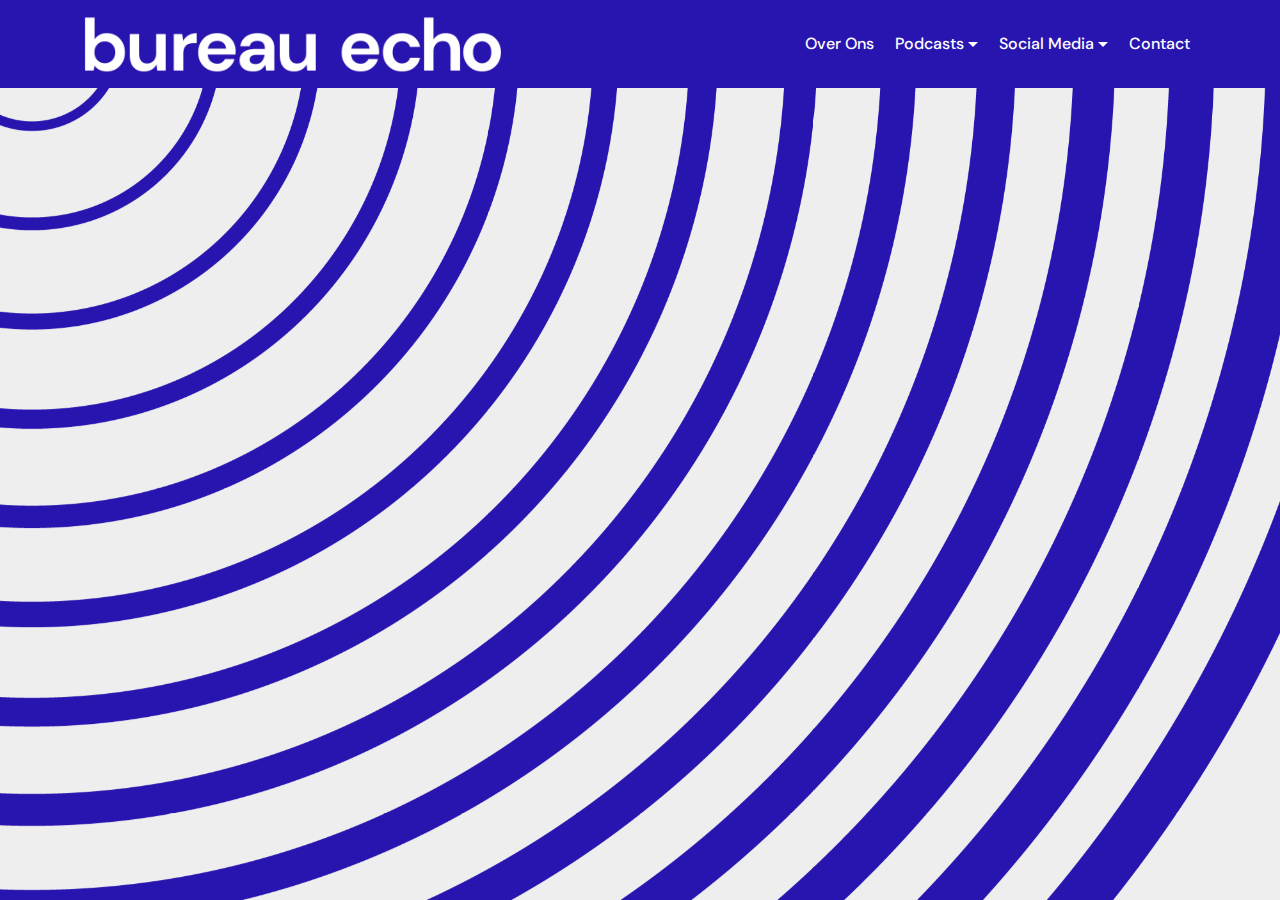
<file: index.html>
<!DOCTYPE html>
<html  >
<head>
  <!-- Site made with Mobirise Website Builder v4.10.8, https://mobirise.com -->
  <meta charset="UTF-8">
  <meta http-equiv="X-UA-Compatible" content="IE=edge">
  <meta name="generator" content="Mobirise v4.10.8, mobirise.com">
  <meta name="viewport" content="width=device-width, initial-scale=1, minimum-scale=1">
  <link rel="shortcut icon" href="assets/images/logo-simpel-512x84.png" type="image/x-icon">
  <meta name="description" content="">
  
  <title>Home</title>
  <link rel="stylesheet" href="assets/web/assets/mobirise-icons/mobirise-icons.css">
  <link rel="stylesheet" href="assets/tether/tether.min.css">
  <link rel="stylesheet" href="assets/bootstrap/css/bootstrap.min.css">
  <link rel="stylesheet" href="assets/bootstrap/css/bootstrap-grid.min.css">
  <link rel="stylesheet" href="assets/bootstrap/css/bootstrap-reboot.min.css">
  <link rel="stylesheet" href="assets/animatecss/animate.min.css">
  <link rel="stylesheet" href="assets/dropdown/css/style.css">
  <link rel="stylesheet" href="assets/theme/css/style.css">
  <link rel="stylesheet" href="assets/mobirise/css/mbr-additional.css" type="text/css">
  
  
  
</head>
<body>
  <section class="menu cid-qTkzRZLJNu" once="menu" id="menu1-0">

    

    <nav class="navbar navbar-expand beta-menu navbar-dropdown align-items-center navbar-fixed-top navbar-toggleable-sm">
        <button class="navbar-toggler navbar-toggler-right" type="button" data-toggle="collapse" data-target="#navbarSupportedContent" aria-controls="navbarSupportedContent" aria-expanded="false" aria-label="Toggle navigation">
            <div class="hamburger">
                <span></span>
                <span></span>
                <span></span>
                <span></span>
            </div>
        </button>
        <div class="menu-logo">
            <div class="navbar-brand">
                <span class="navbar-logo">
                    <a href="index.html">
                         <img src="assets/images/logo-simpel-512x84.png" alt="Bureau Echo" title="" style="height: 4.5rem;">
                    </a>
                </span>
                
            </div>
        </div>
        <div class="collapse navbar-collapse" id="navbarSupportedContent">
            <ul class="navbar-nav nav-dropdown nav-right" data-app-modern-menu="true"><li class="nav-item">
                    <a class="nav-link link text-white display-4" href="page2.html">
                        
                        Over Ons</a>
                </li><li class="nav-item dropdown"><a class="nav-link link text-white dropdown-toggle display-4" href="tiptime.html" data-toggle="dropdown-submenu" aria-expanded="false">Podcasts</a><div class="dropdown-menu"><a class="text-white dropdown-item display-4" href="tiptime.html">Tiptime</a></div></li>
                <li class="nav-item dropdown">
                    <a class="nav-link link text-white dropdown-toggle display-4" href="https://mobirise.com" data-toggle="dropdown-submenu" aria-expanded="false">
                        
                        Social Media</a><div class="dropdown-menu"><a class="text-white dropdown-item display-4" href="https://instagram.com/bureauecho" target="_blank">Instagram</a></div>
                </li><li class="nav-item"><a class="nav-link link text-white display-4" href="page3.html">
                        Contact</a></li></ul>
            
        </div>
    </nav>
</section>

<section class="engine"><a href="https://mobirise.info/e">how to make your own website</a></section><section class="cid-qTkA127IK8 mbr-fullscreen mbr-parallax-background" id="header2-1">

    

    

    <div class="container align-center">
        <div class="row justify-content-md-center">
            <div class="mbr-white col-md-10">
                
                
                
                
            </div>
        </div>
    </div>
    
</section>


  <script src="assets/web/assets/jquery/jquery.min.js"></script>
  <script src="assets/popper/popper.min.js"></script>
  <script src="assets/tether/tether.min.js"></script>
  <script src="assets/bootstrap/js/bootstrap.min.js"></script>
  <script src="assets/smoothscroll/smooth-scroll.js"></script>
  <script src="assets/touchswipe/jquery.touch-swipe.min.js"></script>
  <script src="assets/viewportchecker/jquery.viewportchecker.js"></script>
  <script src="assets/parallax/jarallax.min.js"></script>
  <script src="assets/dropdown/js/nav-dropdown.js"></script>
  <script src="assets/dropdown/js/navbar-dropdown.js"></script>
  <script src="assets/theme/js/script.js"></script>
  
  
  <input name="animation" type="hidden">
  </body>
</html>
</file>
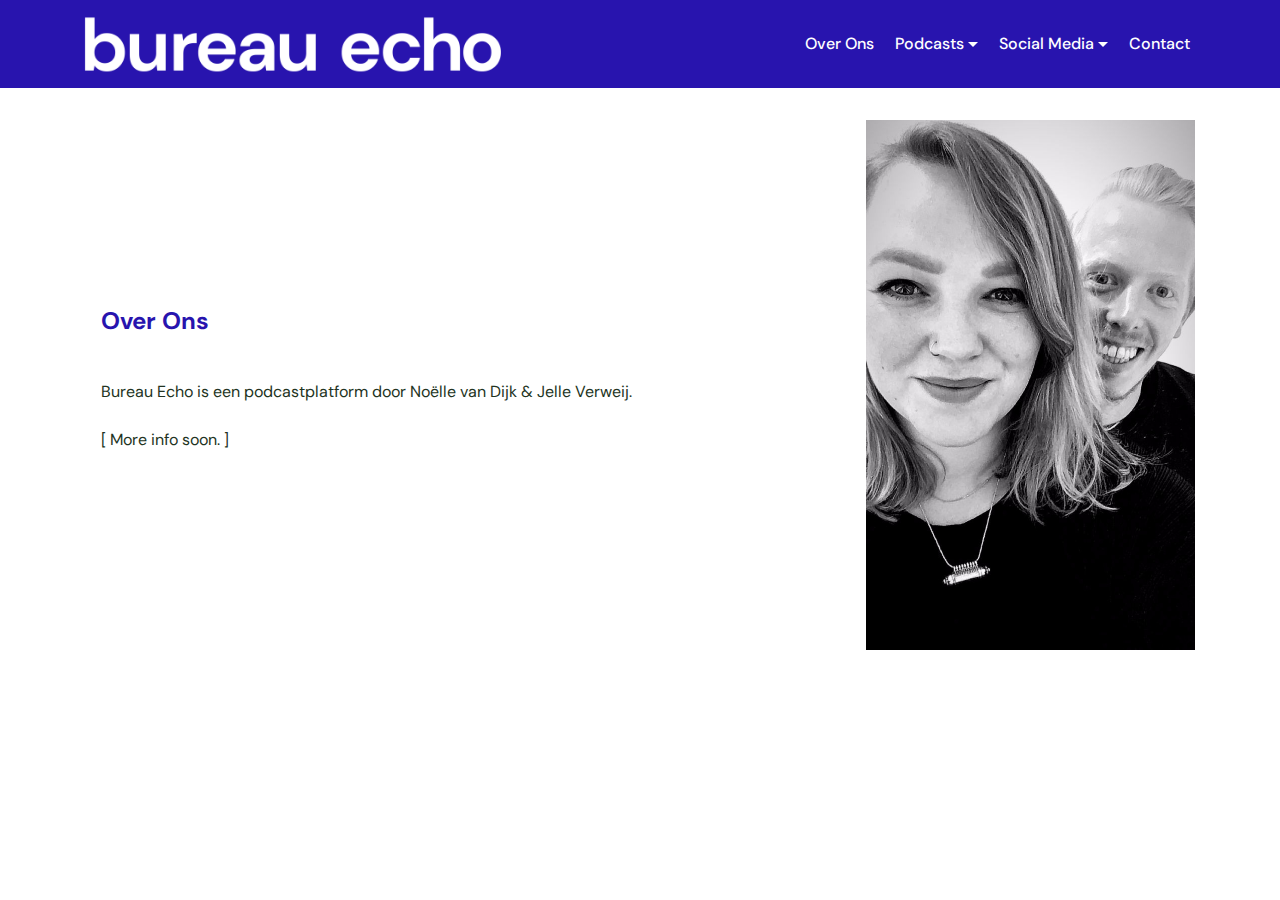
<file: page2.html>
<!DOCTYPE html>
<html  >
<head>
  <!-- Site made with Mobirise Website Builder v4.10.8, https://mobirise.com -->
  <meta charset="UTF-8">
  <meta http-equiv="X-UA-Compatible" content="IE=edge">
  <meta name="generator" content="Mobirise v4.10.8, mobirise.com">
  <meta name="viewport" content="width=device-width, initial-scale=1, minimum-scale=1">
  <link rel="shortcut icon" href="assets/images/logo-simpel-512x84.png" type="image/x-icon">
  <meta name="description" content="Website Generator Description">
  
  <title>Over Ons</title>
  <link rel="stylesheet" href="assets/tether/tether.min.css">
  <link rel="stylesheet" href="assets/bootstrap/css/bootstrap.min.css">
  <link rel="stylesheet" href="assets/bootstrap/css/bootstrap-grid.min.css">
  <link rel="stylesheet" href="assets/bootstrap/css/bootstrap-reboot.min.css">
  <link rel="stylesheet" href="assets/dropdown/css/style.css">
  <link rel="stylesheet" href="assets/animatecss/animate.min.css">
  <link rel="stylesheet" href="assets/theme/css/style.css">
  <link rel="stylesheet" href="assets/mobirise/css/mbr-additional.css" type="text/css">
  
  
  
</head>
<body>
  <section class="menu cid-qTkzRZLJNu" once="menu" id="menu1-f">

    

    <nav class="navbar navbar-expand beta-menu navbar-dropdown align-items-center navbar-fixed-top navbar-toggleable-sm">
        <button class="navbar-toggler navbar-toggler-right" type="button" data-toggle="collapse" data-target="#navbarSupportedContent" aria-controls="navbarSupportedContent" aria-expanded="false" aria-label="Toggle navigation">
            <div class="hamburger">
                <span></span>
                <span></span>
                <span></span>
                <span></span>
            </div>
        </button>
        <div class="menu-logo">
            <div class="navbar-brand">
                <span class="navbar-logo">
                    <a href="index.html">
                         <img src="assets/images/logo-simpel-512x84.png" alt="Bureau Echo" title="" style="height: 4.5rem;">
                    </a>
                </span>
                
            </div>
        </div>
        <div class="collapse navbar-collapse" id="navbarSupportedContent">
            <ul class="navbar-nav nav-dropdown nav-right" data-app-modern-menu="true"><li class="nav-item">
                    <a class="nav-link link text-white display-4" href="page2.html">
                        
                        Over Ons</a>
                </li><li class="nav-item dropdown"><a class="nav-link link text-white dropdown-toggle display-4" href="tiptime.html" data-toggle="dropdown-submenu" aria-expanded="false">Podcasts</a><div class="dropdown-menu"><a class="text-white dropdown-item display-4" href="tiptime.html">Tiptime</a></div></li>
                <li class="nav-item dropdown">
                    <a class="nav-link link text-white dropdown-toggle display-4" href="https://mobirise.com" data-toggle="dropdown-submenu" aria-expanded="false">
                        
                        Social Media</a><div class="dropdown-menu"><a class="text-white dropdown-item display-4" href="https://instagram.com/bureauecho" target="_blank">Instagram</a></div>
                </li><li class="nav-item"><a class="nav-link link text-white display-4" href="page3.html">
                        Contact</a></li></ul>
            
        </div>
    </nav>
</section>

<section class="engine"><a href="https://mobirise.info/y">html website templates</a></section><section class="testimonials3 cid-ryg7etvIh8" id="testimonials3-10">

    

    

    <div class="container">
        <div class="media-container-row">
            <div class="media-content px-3 align-self-center mbr-white py-2">
                <p class="mbr-text testimonial-text mbr-fonts-style display-5"><span style="font-style: normal;"><strong>Over Ons</strong></span></p>
                <p class="mbr-author-name pt-4 mb-2 mbr-fonts-style display-7"><span style="font-weight: normal;">
                   Bureau Echo is een podcastplatform door Noëlle van Dijk &amp; Jelle Verweij.</span><br><br><span style="font-weight: normal;">[ More info soon. ]</span></p>
                <p class="mbr-author-desc mbr-fonts-style display-7"></p>
            </div>

            <div class="mbr-figure pl-lg-5" style="width: 50%;">
              <img src="assets/images/img-2593-658x1170.jpeg" alt="" title="">
            </div>
        </div>
    </div>
</section>


  <script src="assets/web/assets/jquery/jquery.min.js"></script>
  <script src="assets/popper/popper.min.js"></script>
  <script src="assets/tether/tether.min.js"></script>
  <script src="assets/bootstrap/js/bootstrap.min.js"></script>
  <script src="assets/smoothscroll/smooth-scroll.js"></script>
  <script src="assets/dropdown/js/nav-dropdown.js"></script>
  <script src="assets/dropdown/js/navbar-dropdown.js"></script>
  <script src="assets/touchswipe/jquery.touch-swipe.min.js"></script>
  <script src="assets/viewportchecker/jquery.viewportchecker.js"></script>
  <script src="assets/theme/js/script.js"></script>
  
  
  <input name="animation" type="hidden">
  </body>
</html>
</file>
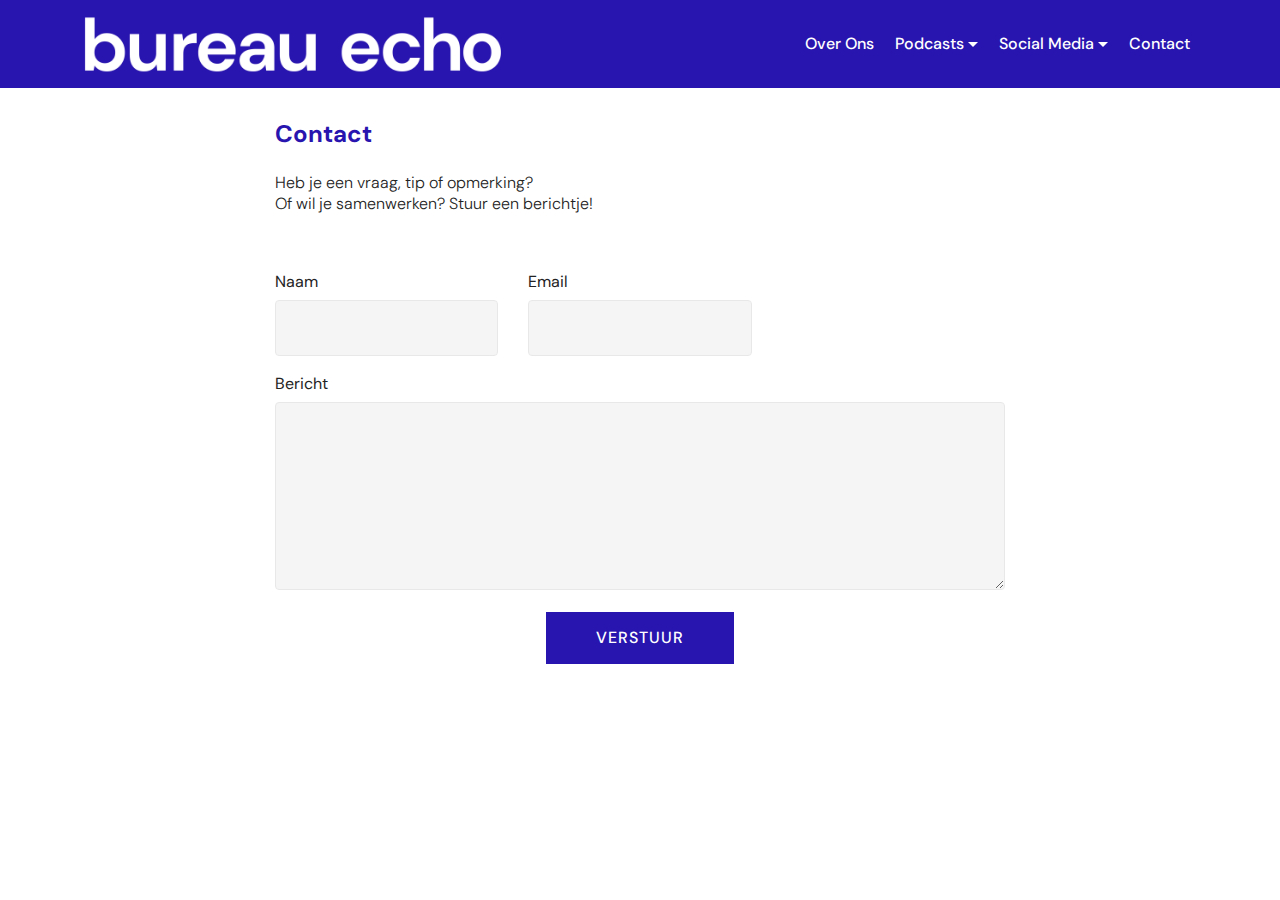
<file: page3.html>
<!DOCTYPE html>
<html  >
<head>
  <!-- Site made with Mobirise Website Builder v4.10.8, https://mobirise.com -->
  <meta charset="UTF-8">
  <meta http-equiv="X-UA-Compatible" content="IE=edge">
  <meta name="generator" content="Mobirise v4.10.8, mobirise.com">
  <meta name="viewport" content="width=device-width, initial-scale=1, minimum-scale=1">
  <link rel="shortcut icon" href="assets/images/logo-simpel-512x84.png" type="image/x-icon">
  <meta name="description" content="Website Builder Description">
  
  <title>Contact</title>
  <link rel="stylesheet" href="assets/tether/tether.min.css">
  <link rel="stylesheet" href="assets/bootstrap/css/bootstrap.min.css">
  <link rel="stylesheet" href="assets/bootstrap/css/bootstrap-grid.min.css">
  <link rel="stylesheet" href="assets/bootstrap/css/bootstrap-reboot.min.css">
  <link rel="stylesheet" href="assets/dropdown/css/style.css">
  <link rel="stylesheet" href="assets/animatecss/animate.min.css">
  <link rel="stylesheet" href="assets/theme/css/style.css">
  <link rel="stylesheet" href="assets/mobirise/css/mbr-additional.css" type="text/css">
  
  
  
</head>
<body>
  <section class="menu cid-qTkzRZLJNu" once="menu" id="menu1-k">

    

    <nav class="navbar navbar-expand beta-menu navbar-dropdown align-items-center navbar-fixed-top navbar-toggleable-sm">
        <button class="navbar-toggler navbar-toggler-right" type="button" data-toggle="collapse" data-target="#navbarSupportedContent" aria-controls="navbarSupportedContent" aria-expanded="false" aria-label="Toggle navigation">
            <div class="hamburger">
                <span></span>
                <span></span>
                <span></span>
                <span></span>
            </div>
        </button>
        <div class="menu-logo">
            <div class="navbar-brand">
                <span class="navbar-logo">
                    <a href="index.html">
                         <img src="assets/images/logo-simpel-512x84.png" alt="Bureau Echo" title="" style="height: 4.5rem;">
                    </a>
                </span>
                
            </div>
        </div>
        <div class="collapse navbar-collapse" id="navbarSupportedContent">
            <ul class="navbar-nav nav-dropdown nav-right" data-app-modern-menu="true"><li class="nav-item">
                    <a class="nav-link link text-white display-4" href="page2.html">
                        
                        Over Ons</a>
                </li><li class="nav-item dropdown"><a class="nav-link link text-white dropdown-toggle display-4" href="tiptime.html" data-toggle="dropdown-submenu" aria-expanded="false">Podcasts</a><div class="dropdown-menu"><a class="text-white dropdown-item display-4" href="tiptime.html">Tiptime</a></div></li>
                <li class="nav-item dropdown">
                    <a class="nav-link link text-white dropdown-toggle display-4" href="https://mobirise.com" data-toggle="dropdown-submenu" aria-expanded="false">
                        
                        Social Media</a><div class="dropdown-menu"><a class="text-white dropdown-item display-4" href="https://instagram.com/bureauecho" target="_blank">Instagram</a></div>
                </li><li class="nav-item"><a class="nav-link link text-white display-4" href="page3.html">
                        Contact</a></li></ul>
            
        </div>
    </nav>
</section>

<section class="engine"><a href="https://mobirise.info/p">web templates free download</a></section><section class="mbr-section form1 cid-rydCphISfo" id="form1-m">

    

    
    <div class="container">
        <div class="row justify-content-center">
            <div class="title col-12 col-lg-8">
                <h2 class="mbr-section-title align-center pb-3 mbr-fonts-style display-5"><strong>
                    Contact</strong></h2>
                <h3 class="mbr-section-subtitle align-center mbr-light pb-3 mbr-fonts-style display-7">Heb je een vraag, tip of opmerking? <br>Of wil je samenwerken? Stuur een berichtje!</h3>
            </div>
        </div>
    </div>
    <div class="container">
        <div class="row justify-content-center">
            <div class="media-container-column col-lg-8" data-form-type="formoid">
                <!---Formbuilder Form--->
                <form action="https://mobirise.com/" method="POST" class="mbr-form form-with-styler" data-form-title="Mobirise Form"><input type="hidden" name="email" data-form-email="true" value="ORgX//edcR6Pu1aHCldgYkC+FdotAdur8d5RtRXNNUaHG3riXSAEoNynlLvhUPDbX0Jh0LFOO9Hzz9glNUaACn6trLQCZcUiNZaP96tQkjKMDwwZdPiCdzCL85ZFVtUO">
                    <div class="row">
                        <div hidden="hidden" data-form-alert="" class="alert alert-success col-12">Dankjewel voor het invullen!</div>
                        <div hidden="hidden" data-form-alert-danger="" class="alert alert-danger col-12">
                        </div>
                    </div>
                    <div class="dragArea row">
                        <div class="col-md-4  form-group" data-for="name">
                            <label for="name-form1-m" class="form-control-label mbr-fonts-style display-7">Naam</label>
                            <input type="text" name="name" data-form-field="Name" required="required" class="form-control display-7" id="name-form1-m">
                        </div>
                        <div class="col-md-4  form-group" data-for="email">
                            <label for="email-form1-m" class="form-control-label mbr-fonts-style display-7">Email</label>
                            <input type="email" name="email" data-form-field="Email" required="required" class="form-control display-7" id="email-form1-m">
                        </div>
                        
                        <div data-for="message" class="col-md-12 form-group">
                            <label for="message-form1-m" class="form-control-label mbr-fonts-style display-7">Bericht</label>
                            <textarea name="message" data-form-field="Message" class="form-control display-7" id="message-form1-m"></textarea>
                        </div>
                        <div class="col-md-12 input-group-btn align-center"><button type="submit" class="btn btn-form btn-secondary display-4">VERSTUUR</button></div>
                    </div>
                </form><!---Formbuilder Form--->
            </div>
        </div>
    </div>
</section>


  <script src="assets/web/assets/jquery/jquery.min.js"></script>
  <script src="assets/popper/popper.min.js"></script>
  <script src="assets/tether/tether.min.js"></script>
  <script src="assets/bootstrap/js/bootstrap.min.js"></script>
  <script src="assets/viewportchecker/jquery.viewportchecker.js"></script>
  <script src="assets/smoothscroll/smooth-scroll.js"></script>
  <script src="assets/dropdown/js/nav-dropdown.js"></script>
  <script src="assets/dropdown/js/navbar-dropdown.js"></script>
  <script src="assets/touchswipe/jquery.touch-swipe.min.js"></script>
  <script src="assets/theme/js/script.js"></script>
  <script src="assets/formoid/formoid.min.js"></script>
  
  
  <input name="animation" type="hidden">
  </body>
</html>
</file>
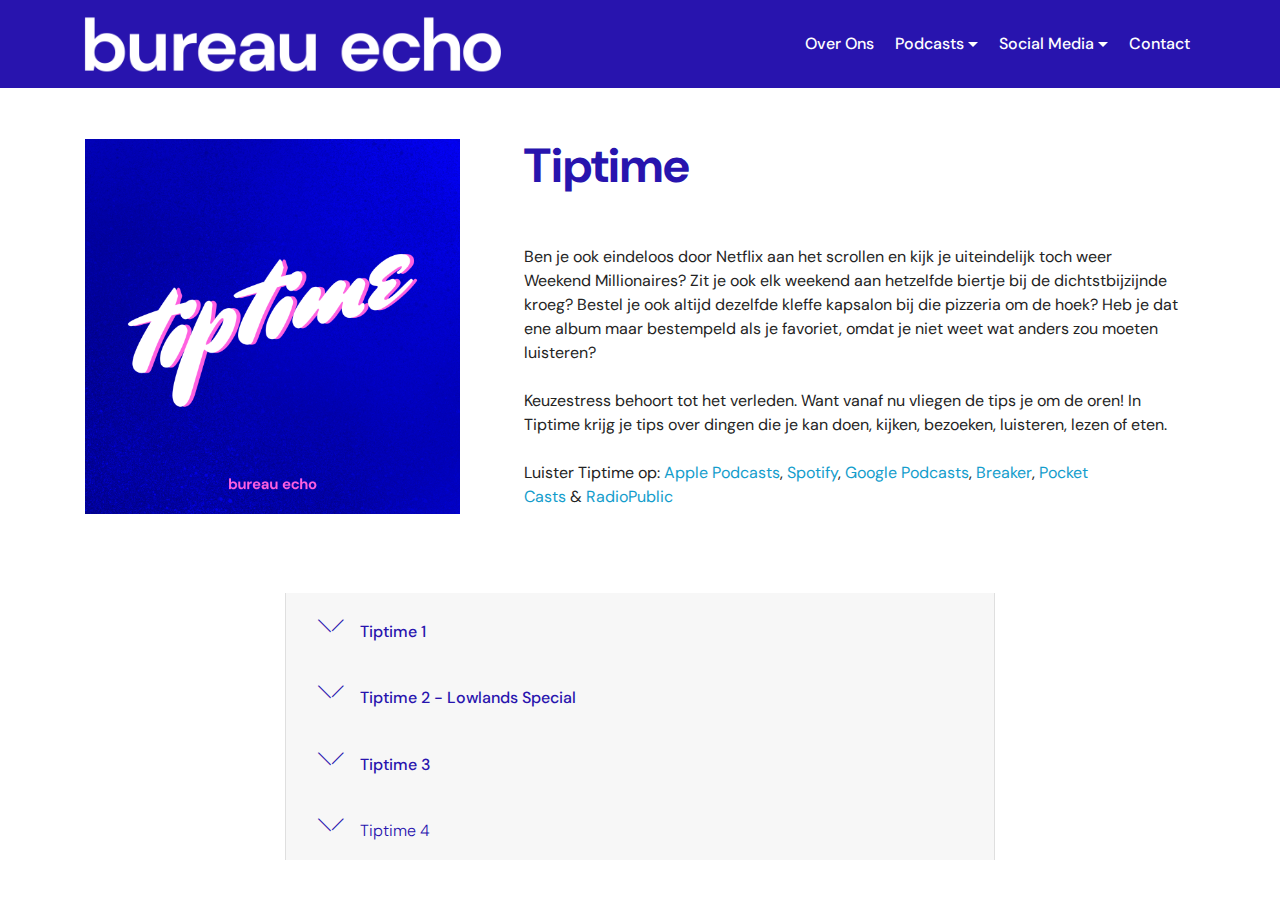
<file: tiptime.html>
<!DOCTYPE html>
<html  >
<head>
  <!-- Site made with Mobirise Website Builder v4.10.8, https://mobirise.com -->
  <meta charset="UTF-8">
  <meta http-equiv="X-UA-Compatible" content="IE=edge">
  <meta name="generator" content="Mobirise v4.10.8, mobirise.com">
  <meta name="viewport" content="width=device-width, initial-scale=1, minimum-scale=1">
  <link rel="shortcut icon" href="assets/images/logo-simpel-512x84.png" type="image/x-icon">
  <meta name="description" content="Site Maker Description">
  
  <title>Tiptime</title>
  <link rel="stylesheet" href="assets/web/assets/mobirise-icons/mobirise-icons.css">
  <link rel="stylesheet" href="assets/tether/tether.min.css">
  <link rel="stylesheet" href="assets/bootstrap/css/bootstrap.min.css">
  <link rel="stylesheet" href="assets/bootstrap/css/bootstrap-grid.min.css">
  <link rel="stylesheet" href="assets/bootstrap/css/bootstrap-reboot.min.css">
  <link rel="stylesheet" href="assets/animatecss/animate.min.css">
  <link rel="stylesheet" href="assets/dropdown/css/style.css">
  <link rel="stylesheet" href="assets/theme/css/style.css">
  <link rel="stylesheet" href="assets/mobirise/css/mbr-additional.css" type="text/css">
  
  
  
</head>
<body>
  <section class="menu cid-qTkzRZLJNu" once="menu" id="menu1-b">

    

    <nav class="navbar navbar-expand beta-menu navbar-dropdown align-items-center navbar-fixed-top navbar-toggleable-sm">
        <button class="navbar-toggler navbar-toggler-right" type="button" data-toggle="collapse" data-target="#navbarSupportedContent" aria-controls="navbarSupportedContent" aria-expanded="false" aria-label="Toggle navigation">
            <div class="hamburger">
                <span></span>
                <span></span>
                <span></span>
                <span></span>
            </div>
        </button>
        <div class="menu-logo">
            <div class="navbar-brand">
                <span class="navbar-logo">
                    <a href="index.html">
                         <img src="assets/images/logo-simpel-512x84.png" alt="Bureau Echo" title="" style="height: 4.5rem;">
                    </a>
                </span>
                
            </div>
        </div>
        <div class="collapse navbar-collapse" id="navbarSupportedContent">
            <ul class="navbar-nav nav-dropdown nav-right" data-app-modern-menu="true"><li class="nav-item">
                    <a class="nav-link link text-white display-4" href="page2.html">
                        
                        Over Ons</a>
                </li><li class="nav-item dropdown"><a class="nav-link link text-white dropdown-toggle display-4" href="tiptime.html" data-toggle="dropdown-submenu" aria-expanded="false">Podcasts</a><div class="dropdown-menu"><a class="text-white dropdown-item display-4" href="tiptime.html">Tiptime</a></div></li>
                <li class="nav-item dropdown">
                    <a class="nav-link link text-white dropdown-toggle display-4" href="https://mobirise.com" data-toggle="dropdown-submenu" aria-expanded="false">
                        
                        Social Media</a><div class="dropdown-menu"><a class="text-white dropdown-item display-4" href="https://instagram.com/bureauecho" target="_blank">Instagram</a></div>
                </li><li class="nav-item"><a class="nav-link link text-white display-4" href="page3.html">
                        Contact</a></li></ul>
            
        </div>
    </nav>
</section>

<section class="engine"><a href="https://mobirise.info/m">free site design templates</a></section><section class="testimonials2 cid-ryg8uiSPDX" id="testimonials2-12">

    

    

    <div class="container">
        <div class="media-container-row">
            <div class="mbr-figure pr-lg-5" style="width: 60%;">
              <img src="assets/images/artboard-1-1162x1162.png" alt="" title="">
            </div>
            <div class="media-content px-3 align-self-center mbr-white py-2">
                    <p class="mbr-text testimonial-text mbr-fonts-style display-2"><span style="font-style: normal;"><strong>
                       Tiptime</strong></span></p>
                    <p class="mbr-author-name pt-4 mb-2 mbr-fonts-style display-7"><span style="font-weight: normal;">Ben je ook eindeloos door Netflix aan het scrollen en kijk je uiteindelijk toch weer Weekend Millionaires? Zit je ook elk weekend aan hetzelfde biertje bij de dichtstbijzijnde kroeg? Bestel je ook altijd dezelfde kleffe kapsalon bij die pizzeria om de hoek? Heb je dat ene album maar bestempeld als je favoriet, omdat je niet weet wat anders zou moeten luisteren? <br><br>Keuzestress behoort tot het verleden. Want vanaf nu vliegen de tips je om de oren! In Tiptime krijg je tips over dingen die je kan doen, kijken, bezoeken, luisteren, lezen of eten.</span><br><br><span style="font-weight: normal;">Luister Tiptime op: <a href="https://podcasts.apple.com/us/podcast/tiptime/id1475433345?uo=4" target="_blank">Apple Podcasts</a>,&nbsp;<a href="https://open.spotify.com/show/0MqsjOWYr86BlBsKimxzik" target="_blank">Spotify</a>,&nbsp;<a href="https://www.google.com/podcasts?feed=aHR0cHM6Ly9hbmNob3IuZm0vcy9kMWY1NzA0L3BvZGNhc3QvcnNz" target="_blank">Google Podcasts</a>, <a href="https://www.breaker.audio/tiptime" target="_blank">Breaker</a>, <a href="https://pca.st/0H2Z" target="_blank">Pocket Casts</a>&nbsp;&amp;&nbsp;<a href="https://radiopublic.com/tiptime-WlVRpw" target="_blank">RadioPublic</a></span></p>
                    <p class="mbr-author-desc mbr-fonts-style display-7"></p>
            </div>
        </div>
    </div>
</section>

<section class="accordion1 cid-rydySDNtqH" id="accordion1-c">

    

    
    <div class="container">
        <div class="media-container-row">
            <div class="col-12 col-md-8">
                <div class="section-head text-center space30">
                    
                </div>
                <div class="clearfix"></div>
                <div id="bootstrap-accordion_2" class="panel-group accordionStyles accordion" role="tablist" aria-multiselectable="true">
                    <div class="card">
                        <div class="card-header" role="tab" id="headingOne">
                            <a role="button" class="panel-title collapsed text-black" data-toggle="collapse" data-core="" href="#collapse1_2" aria-expanded="false" aria-controls="collapse1">
                                <h4 class="mbr-fonts-style display-7">
                                    <span class="sign mbr-iconfont mbri-arrow-down inactive"></span>Tiptime 1</h4>
                            </a>
                        </div>
                        <div id="collapse1_2" class="panel-collapse noScroll collapse " role="tabpanel" aria-labelledby="headingOne" data-parent="#bootstrap-accordion_2">
                            <div class="panel-body p-4">
                                <p class="mbr-fonts-style panel-text display-7"><strong>Booksmart: </strong><br><a href="https://www.imdb.com/title/tt1489887/?ref_=tt_urv" target="_blank">IMDB</a><br><a href="https://www.rottentomatoes.com/m/booksmart/" target="_blank">Rotten Tomatoes</a><br><a href="https://open.spotify.com/user/g0u1d1e1/playlist/333xuRZr7WYZUlsXes8v5p?si=ne0KvwyjRQagTSWeaHTCiw" target="_blank">Soundtrack</a><br><br><strong> Rolfstone nova: </strong><br><a href="https://www.bol.com/nl/p/rolfstone-nova-volledig-draadloze-oordopjes-zwart/9200000101861365/" target="_blank">Bol.com</a><br><br><strong>Uncle Lee:</strong><br><a href="https://www.unclelee.nl/" target="_blank">Website</a><br><a href="https://www.parool.nl/nieuws/dag-kfc-voortaan-bestellen-we-onze-kip-wel-bij-uncle-lee~be83bcfb/?referer=https%3A%2F%2Fwww.google.com%2F" target="_blank">Review Het Parool</a><br><br><strong>De Tweede:</strong><br><a href="https://podcasts.apple.com/nl/podcast/de-tweede-op-zoek-naar-het-standaardgezin/id1457960350" target="_blank">Apple Podcasts</a><br><em><a href="https://open.spotify.com/show/0WeN77RDLd1AlBaCQ4c1X3?si=u67CKtARS3mbe3e_tScw4Q" target="_blank">Spotify</a></em></p>
                            </div>
                        </div>
                    </div>
                    
                    
                    
                    
                    
                </div>
            </div>
        </div>
    </div>
</section>

<section class="accordion1 cid-ryRY1LRDc9" id="accordion1-3">

    

    
    <div class="container">
        <div class="media-container-row">
            <div class="col-12 col-md-8">
                <div class="section-head text-center space30">
                    
                </div>
                <div class="clearfix"></div>
                <div id="bootstrap-accordion_3" class="panel-group accordionStyles accordion" role="tablist" aria-multiselectable="true">
                    <div class="card">
                        <div class="card-header" role="tab" id="headingOne">
                            <a role="button" class="panel-title collapsed text-black" data-toggle="collapse" data-core="" href="#collapse1_3" aria-expanded="false" aria-controls="collapse1">
                                <h4 class="mbr-fonts-style display-7">
                                    <span class="sign mbr-iconfont mbri-arrow-down inactive"></span>Tiptime 2 - Lowlands Special</h4>
                            </a>
                        </div>
                        <div id="collapse1_3" class="panel-collapse noScroll collapse " role="tabpanel" aria-labelledby="headingOne" data-parent="#bootstrap-accordion_3">
                            <div class="panel-body p-4">
                                <p class="mbr-fonts-style panel-text display-7"><strong>Muziek:</strong><br><a href="https://lowlands.nl/programma/aap-rocky/" target="_blank">A$AP Rocky </a><br><a href="https://lowlands.nl/programma/louis-cole/" target="_blank">Louis Cole</a><br><a href="https://lowlands.nl/programma/marc-rebillet/" target="_blank">Marc Rebelliet </a><br><a href="https://lowlands.nl/programma/jungle/" target="_blank">Jungle</a><br><a href="https://lowlands.nl/programma/giorgio-moroder/" target="_blank">Giorgio morodor</a><br><a href="https://lowlands.nl/programma/antal/" target="_blank">Antal </a><br><a href="https://lowlands.nl/programma/zwarte-koffie/" target="_blank">Zwarte Koffie</a><br><br><a href="https://lowlands.nl/programma/james-blake/" target="_blank">James Blake</a><br><a href="https://lowlands.nl/programma/willem/" target="_blank">Willem</a><br><em><a href="https://lowlands.nl/programma/anderson-paak-the-free-nationals/" target="_blank">Anderson .Paak</a></em><br><a href="https://lowlands.nl/programma/billie-eilish/" target="_blank">Billie Eilish</a><br><a href="https://lowlands.nl/programma/ronnie-flex-deuxperience/" target="_blank">Ronnie Flex</a><br><br><strong>Theater / comedy / dans:</strong><br><a href="https://lowlands.nl/programma/silent-comedy/" target="_blank">Silent Comedy</a><br><a href="https://lowlands.nl/programma/hans-kazan-steven-kazan/" target="_blank">Hans en Steven Kazan</a><br><a href="https://lowlands.nl/programma/matroesjka/" target="_blank">Matroesjka </a><br><a href="https://lowlands.nl/programma/club-guy-and-roni/" target="_blank">Club Guy &amp; Roni</a><br><br><a href="https://lowlands.nl/programma/rayen-panday/" target="_blank">Rayen Panday</a><br><a href="https://lowlands.nl/programma/peter-pannekoek/" target="_blank">Peter Pannekoek</a><br><a href="https://lowlands.nl/programma/kasper-van-der-laan/" target="_blank">Kasper van der Laan</a><br><br><strong>Talks:</strong><br><a href="https://lowlands.nl/programma/ask-me-anything-zat/" target="_blank">Ask me anything: In Afghanistan neergeschoten helikopterpilote</a> <br><a href="https://lowlands.nl/programma/tegenlichttalks-tegenlicht-talks-world-press-photo/" target="_blank">VPRO Tegenlicht talks: fighting fake news </a><br><br><strong>Eten:</strong><br>* Pasta- en couscoussalades van de Sapjes &amp; Smoothiesbar<br>* Mini loempia’s van Mr. Long (Vietnamees)<br>* De Rotdog <br><br><strong>Overig:&nbsp;</strong><br><a href="https://lowlands.nl/programma/ltv/" target="_blank">Lowlands TV</a><br><a href="https://lowlands.nl/programma/ronald-a-westerhuis-we-are-god/" target="_blank">Ronald a westerhuis - we are god</a> <br><a href="https://lowlands.nl/programma/verkeerstoren/" target="_blank">De verkeerstoren</a> <br><br><strong>Survival tips:</strong><br><a href="https://www.wunderlist.com/" target="_blank">* Wunderlist</a><br>* EHBO dekentje<br>* Broodzakjes<br>* Telefoon achtergrond instellen met daarop het telefoonnummer van een vriend of vriendin waar je vaak mee bent&nbsp;<br>* €0,01 overmaken op een gevonden pinpas<br>* Zakdoekjes&nbsp;<br>* Zak broodjes/koekjes/eierkoeken in de auto laten voor de terugweg&nbsp;<br><br><strong>Kritisch:</strong><br><a href="https://open.spotify.com/artist/2p1fiYHYiXz9qi0JJyxBzN?si=7RbpZV4QQg6PXoU80DMGkA" target="_blank">Skepta</a><br><a href="https://open.spotify.com/artist/3r1XkJ7vCs8kHBSzGvPLdP?si=2mxnf6_iQ9W76H3K84_uZA" target="_blank">Slowthai</a><br><a href="https://open.spotify.com/artist/56oDRnqbIiwx4mymNEv7dS?si=ZR8U8LWNREm7sAE69tOZQg" target="_blank">Lizzo</a><br><a href="https://open.spotify.com/artist/3VV2TXkXYDYSUvtRRER3Wo?si=pWKI2vTcRAqkxPfMNceUQA" target="_blank">Kelyn Colt</a><br><a href="https://open.spotify.com/artist/6I3MElirhT5t6Kf7p0hGk9?si=4y3om31TSXyAB0prFPCCKw" target="_blank">Dckwrth</a><br><a href="https://open.spotify.com/artist/23951Pg9PiLB8Uza3k12g6?si=ofygG6kIRmyimtCEpB8nwA" target="_blank">The Opposites</a><br></p>
                            </div>
                        </div>
                    </div>
                    
                    
                    
                    
                    
                </div>
            </div>
        </div>
    </div>
</section>

<section class="accordion1 cid-rAchCeuNo2" id="accordion1-3">

    

    
    <div class="container">
        <div class="media-container-row">
            <div class="col-12 col-md-8">
                <div class="section-head text-center space30">
                    
                </div>
                <div class="clearfix"></div>
                <div id="bootstrap-accordion_4" class="panel-group accordionStyles accordion" role="tablist" aria-multiselectable="true">
                    <div class="card">
                        <div class="card-header" role="tab" id="headingOne">
                            <a role="button" class="panel-title collapsed text-black" data-toggle="collapse" data-core="" href="#collapse1_4" aria-expanded="false" aria-controls="collapse1">
                                <h4 class="mbr-fonts-style display-7">
                                    <span class="sign mbr-iconfont mbri-arrow-down inactive"></span>Tiptime 3</h4>
                            </a>
                        </div>
                        <div id="collapse1_4" class="panel-collapse noScroll collapse " role="tabpanel" aria-labelledby="headingOne" data-parent="#bootstrap-accordion_4">
                            <div class="panel-body p-4">
                                <p class="mbr-fonts-style panel-text display-7"><strong>Lowlands - Marc Rebillet: </strong><br><a href="https://3voor12.vpro.nl/update~0458b203-1663-4810-83ae-469f35bbc58e~ll19-marc-rebillet-slappe-lul-met-onderbroekenlol~.html" target="_blank">3voor12 recensie</a><br><a href="https://www.paradiso.nl/nl/programma/marc-rebillet/62178/" target="_blank">Paradiso</a><br><a href="https://www.ticketswap.nl/event/marc-rebillet/0f550803-6b4c-4c99-affa-26b9c023370b" target="_blank">Ticketswap</a><br><br><strong>Lowlands - Mama’s Kitchen: </strong><br><a href="https://3voor12.vpro.nl/update~ddf188d9-97f8-4d44-af70-7d936a07af39~ll19-eyad-khamis-overtreft-op-lowlands-de-falafel-van-zijn-moeder~.html" target="_blank">Mama’s keuken op Lowlands</a>&nbsp;<br><a href="https://www.mamaskeuken-amsterdam.nl/?k1111=k1111&gclid=CjwKCAjw44jrBRAHEiwAZ9igKDAWsbpc20WzJaLFN9bdbBFGm-BFb7etYGq14zqoFkPQdrI-w5ZVYhoCzb8QAvD_BwE&gclsrc=aw.ds" target="_blank">Bezorgwebsite</a>&nbsp;<br><br><strong>Once Upon a Time… in Hollywood:</strong><br><a href="https://www.imdb.com/title/tt7131622/?ref_=nv_sr_1?ref_=nv_sr_1" target="_blank">IMDB</a>&nbsp;<br><a href="https://www.rottentomatoes.com/m/once_upon_a_time_in_hollywood" target="_blank">Rotten Tomatoes</a><br><a href="https://www.nrc.nl/nieuws/2019/08/13/weemoed-over-het-verstrijken-van-de-tijd-a3969928" target="_blank">Recensie NRC</a><br><a href="https://www.youtube.com/watch?v=cF76gm9PdOs" target="_blank">Vanity Fair - Leonardo DiCaprio &amp; Quentin Tarantino Break Down Once Upon a Time in Hollywood’s Main Character</a><br><a href="https://www.npostart.nl/manson-the-lost-tapes/POMS_S_BV_15630188" target="_blank">NPO Start - Manson The Lost Tapes</a><br><br><strong>Het Blauwe Theehuis: </strong><br><a href="https://www.brouwerijhetij.nl/t-blauwe-theehuis/" target="_blank">Website</a><br><a href="https://ijtjevoorkarweitje.nl/" target="_blank">IJtje voor een karweitje</a><br><br><strong>Teleurstelling van de week:</strong><br><a href="https://www.instagram.com/p/B0li64HnuIV/" target="_blank">Pringles Rice Infusion Malaysian Curry door Snackspert&nbsp;</a><br><br><strong>Agenda:</strong><br><a href="https://www.openluchttheater.nl/artiest/kasper-van-der-laan/" target="_blank">Kasper van der Laan in het Vondeltheater</a><br><a href="https://www.expeditierobinson.nl/" target="_blank">Expeditie Robinson</a><br><a href="https://www.youtube.com/watch?v=lZKqMVPlDg8" target="_blank">El Camino: A Breaking Bad Film</a></p>
                            </div>
                        </div>
                    </div>
                    
                    
                    
                    
                    
                </div>
            </div>
        </div>
    </div>
</section>

<section class="accordion1 cid-rBWHqEc7YK" id="accordion1-3">

    

    
    <div class="container">
        <div class="media-container-row">
            <div class="col-12 col-md-8">
                <div class="section-head text-center space30">
                    
                </div>
                <div class="clearfix"></div>
                <div id="bootstrap-accordion_5" class="panel-group accordionStyles accordion" role="tablist" aria-multiselectable="true">
                    <div class="card">
                        <div class="card-header" role="tab" id="headingOne">
                            <a role="button" class="panel-title collapsed text-black" data-toggle="collapse" data-core="" href="#collapse1_5" aria-expanded="false" aria-controls="collapse1">
                                <h4 class="mbr-fonts-style display-4">
                                    <span class="sign mbr-iconfont mbri-arrow-down inactive"></span>Tiptime 4</h4>
                            </a>
                        </div>
                        <div id="collapse1_5" class="panel-collapse noScroll collapse " role="tabpanel" aria-labelledby="headingOne" data-parent="#bootstrap-accordion_5">
                            <div class="panel-body p-4">
                                <p class="mbr-fonts-style panel-text display-7"><strong>Jamie Oliver Veg</strong><br><a href="https://www.bol.com/nl/p/jamie-s-veg/9200000107638139/?suggestionType=searchhistory&bltgh=qqcIrVBDhfECRPwQshRK5A.1.2.ProductImage" target="_blank">Bol.com</a><br><br><strong>Euphoria</strong><br><a href="https://www.imdb.com/title/tt8772296/?ref_=nv_sr_1?ref_=nv_sr_1" target="_blank">IMDB</a><br><a href="https://www.rottentomatoes.com/tv/euphoria/s01" target="_blank">Rotten Tomatoes</a><br><a href="https://www.youtube.com/watch?v=cajLoaFl2Zo" target="_blank">Trailer</a><br><a href="https://www.instagram.com/donni.davy/" target="_blank">Doniella Davy — make-up artist voor Euphoria</a>&nbsp;<br><a href="https://open.spotify.com/playlist/48sHE0nZIXRuvre0zhypbD?si=5YQn-tuNTnq0Pdlr8PRllg" target="_blank">Euphoria Official Season 1 Playlist</a><br><br><strong>Post Malone - Hollywood’s Bleeding</strong><br><a href="https://open.spotify.com/album/3KziODx7ieQTgYCVrS6nBv?si=b5NW9NU3TWupXuPoJC5_NA" target="_blank">Spotify</a><br><a href="https://www.metacritic.com/music/hollywoods-bleeding/post-malone" target="_blank">Metacritic</a><br><a href="https://pitchfork.com/reviews/albums/post-malone-hollywoods-bleeding/" target="_blank">Pitchfork</a><br><a href="https://www.latimes.com/entertainment-arts/music/story/2019-09-06/post-malone-hollywoods-bleeding-album-review" target="_blank">Los Angeles Times</a><br><strong><br>Teleustelling van de week:</strong><br><a href="https://www.youtube.com/watch?v=JNaRrDX8MUc" target="_blank">Diego Maradona Trailer</a><br><br><strong>Agenda:</strong><br><a href="https://www.imdb.com/title/tt6333098/?ref_=nv_sr_1?ref_=nv_sr_1" target="_blank">Abstract</a><br><a href="https://www.imdb.com/title/tt4955642/?ref_=nv_sr_1?ref_=nv_sr_1" target="_blank">The Good Place</a><br><a href="https://www.kalypsomedia.com/eu/tropico-6-standard-edition" target="_blank">Tropico 6</a></p>
                            </div>
                        </div>
                    </div>
                    
                    
                    
                    
                    
                </div>
            </div>
        </div>
    </div>
</section>


  <script src="assets/web/assets/jquery/jquery.min.js"></script>
  <script src="assets/popper/popper.min.js"></script>
  <script src="assets/tether/tether.min.js"></script>
  <script src="assets/bootstrap/js/bootstrap.min.js"></script>
  <script src="assets/smoothscroll/smooth-scroll.js"></script>
  <script src="assets/touchswipe/jquery.touch-swipe.min.js"></script>
  <script src="assets/viewportchecker/jquery.viewportchecker.js"></script>
  <script src="assets/mbr-switch-arrow/mbr-switch-arrow.js"></script>
  <script src="assets/dropdown/js/nav-dropdown.js"></script>
  <script src="assets/dropdown/js/navbar-dropdown.js"></script>
  <script src="assets/theme/js/script.js"></script>
  
  
  <input name="animation" type="hidden">
  </body>
</html>
</file>
<file: assets/web/assets/mobirise-icons/mobirise-icons.css>
@font-face {
  font-family: 'MobiriseIcons';
  src:  url('mobirise-icons.eot?spat4u');
  src:  url('mobirise-icons.eot?spat4u#iefix') format('embedded-opentype'),
    url('mobirise-icons.ttf?spat4u') format('truetype'),
    url('mobirise-icons.woff?spat4u') format('woff'),
    url('mobirise-icons.svg?spat4u#MobiriseIcons') format('svg');
  font-weight: normal;
  font-style: normal;
}

[class^="mbri-"], [class*=" mbri-"] {
  /* use !important to prevent issues with browser extensions that change fonts */
  font-family: MobiriseIcons !important;
  speak: none;
  font-style: normal;
  font-weight: normal;
  font-variant: normal;
  text-transform: none;
  line-height: 1;

  /* Better Font Rendering =========== */
  -webkit-font-smoothing: antialiased;
  -moz-osx-font-smoothing: grayscale;
}

.mbri-add-submenu:before {
  content: "\e900";
}
.mbri-alert:before {
  content: "\e901";
}
.mbri-align-center:before {
  content: "\e902";
}
.mbri-align-justify:before {
  content: "\e903";
}
.mbri-align-left:before {
  content: "\e904";
}
.mbri-align-right:before {
  content: "\e905";
}
.mbri-android:before {
  content: "\e906";
}
.mbri-apple:before {
  content: "\e907";
}
.mbri-arrow-down:before {
  content: "\e908";
}
.mbri-arrow-next:before {
  content: "\e909";
}
.mbri-arrow-prev:before {
  content: "\e90a";
}
.mbri-arrow-up:before {
  content: "\e90b";
}
.mbri-bold:before {
  content: "\e90c";
}
.mbri-bookmark:before {
  content: "\e90d";
}
.mbri-bootstrap:before {
  content: "\e90e";
}
.mbri-briefcase:before {
  content: "\e90f";
}
.mbri-browse:before {
  content: "\e910";
}
.mbri-bulleted-list:before {
  content: "\e911";
}
.mbri-calendar:before {
  content: "\e912";
}
.mbri-camera:before {
  content: "\e913";
}
.mbri-cart-add:before {
  content: "\e914";
}
.mbri-cart-full:before {
  content: "\e915";
}
.mbri-cash:before {
  content: "\e916";
}
.mbri-change-style:before {
  content: "\e917";
}
.mbri-chat:before {
  content: "\e918";
}
.mbri-clock:before {
  content: "\e919";
}
.mbri-close:before {
  content: "\e91a";
}
.mbri-cloud:before {
  content: "\e91b";
}
.mbri-code:before {
  content: "\e91c";
}
.mbri-contact-form:before {
  content: "\e91d";
}
.mbri-credit-card:before {
  content: "\e91e";
}
.mbri-cursor-click:before {
  content: "\e91f";
}
.mbri-cust-feedback:before {
  content: "\e920";
}
.mbri-database:before {
  content: "\e921";
}
.mbri-delivery:before {
  content: "\e922";
}
.mbri-desktop:before {
  content: "\e923";
}
.mbri-devices:before {
  content: "\e924";
}
.mbri-down:before {
  content: "\e925";
}
.mbri-download:before {
  content: "\e989";
}
.mbri-drag-n-drop:before {
  content: "\e927";
}
.mbri-drag-n-drop2:before {
  content: "\e928";
}
.mbri-edit:before {
  content: "\e929";
}
.mbri-edit2:before {
  content: "\e92a";
}
.mbri-error:before {
  content: "\e92b";
}
.mbri-extension:before {
  content: "\e92c";
}
.mbri-features:before {
  content: "\e92d";
}
.mbri-file:before {
  content: "\e92e";
}
.mbri-flag:before {
  content: "\e92f";
}
.mbri-folder:before {
  content: "\e930";
}
.mbri-gift:before {
  content: "\e931";
}
.mbri-github:before {
  content: "\e932";
}
.mbri-globe:before {
  content: "\e933";
}
.mbri-globe-2:before {
  content: "\e934";
}
.mbri-growing-chart:before {
  content: "\e935";
}
.mbri-hearth:before {
  content: "\e936";
}
.mbri-help:before {
  content: "\e937";
}
.mbri-home:before {
  content: "\e938";
}
.mbri-hot-cup:before {
  content: "\e939";
}
.mbri-idea:before {
  content: "\e93a";
}
.mbri-image-gallery:before {
  content: "\e93b";
}
.mbri-image-slider:before {
  content: "\e93c";
}
.mbri-info:before {
  content: "\e93d";
}
.mbri-italic:before {
  content: "\e93e";
}
.mbri-key:before {
  content: "\e93f";
}
.mbri-laptop:before {
  content: "\e940";
}
.mbri-layers:before {
  content: "\e941";
}
.mbri-left-right:before {
  content: "\e942";
}
.mbri-left:before {
  content: "\e943";
}
.mbri-letter:before {
  content: "\e944";
}
.mbri-like:before {
  content: "\e945";
}
.mbri-link:before {
  content: "\e946";
}
.mbri-lock:before {
  content: "\e947";
}
.mbri-login:before {
  content: "\e948";
}
.mbri-logout:before {
  content: "\e949";
}
.mbri-magic-stick:before {
  content: "\e94a";
}
.mbri-map-pin:before {
  content: "\e94b";
}
.mbri-menu:before {
  content: "\e94c";
}
.mbri-mobile:before {
  content: "\e94d";
}
.mbri-mobile2:before {
  content: "\e94e";
}
.mbri-mobirise:before {
  content: "\e94f";
}
.mbri-more-horizontal:before {
  content: "\e950";
}
.mbri-more-vertical:before {
  content: "\e951";
}
.mbri-music:before {
  content: "\e952";
}
.mbri-new-file:before {
  content: "\e953";
}
.mbri-numbered-list:before {
  content: "\e954";
}
.mbri-opened-folder:before {
  content: "\e955";
}
.mbri-pages:before {
  content: "\e956";
}
.mbri-paper-plane:before {
  content: "\e957";
}
.mbri-paperclip:before {
  content: "\e958";
}
.mbri-photo:before {
  content: "\e959";
}
.mbri-photos:before {
  content: "\e95a";
}
.mbri-pin:before {
  content: "\e95b";
}
.mbri-play:before {
  content: "\e95c";
}
.mbri-plus:before {
  content: "\e95d";
}
.mbri-preview:before {
  content: "\e95e";
}
.mbri-print:before {
  content: "\e95f";
}
.mbri-protect:before {
  content: "\e960";
}
.mbri-question:before {
  content: "\e961";
}
.mbri-quote-left:before {
  content: "\e962";
}
.mbri-quote-right:before {
  content: "\e963";
}
.mbri-refresh:before {
  content: "\e964";
}
.mbri-responsive:before {
  content: "\e965";
}
.mbri-right:before {
  content: "\e966";
}
.mbri-rocket:before {
  content: "\e967";
}
.mbri-sad-face:before {
  content: "\e968";
}
.mbri-sale:before {
  content: "\e969";
}
.mbri-save:before {
  content: "\e96a";
}
.mbri-search:before {
  content: "\e96b";
}
.mbri-setting:before {
  content: "\e96c";
}
.mbri-setting2:before {
  content: "\e96d";
}
.mbri-setting3:before {
  content: "\e96e";
}
.mbri-share:before {
  content: "\e96f";
}
.mbri-shopping-bag:before {
  content: "\e970";
}
.mbri-shopping-basket:before {
  content: "\e971";
}
.mbri-shopping-cart:before {
  content: "\e972";
}
.mbri-sites:before {
  content: "\e973";
}
.mbri-smile-face:before {
  content: "\e974";
}
.mbri-speed:before {
  content: "\e975";
}
.mbri-star:before {
  content: "\e976";
}
.mbri-success:before {
  content: "\e977";
}
.mbri-sun:before {
  content: "\e978";
}
.mbri-sun2:before {
  content: "\e979";
}
.mbri-tablet:before {
  content: "\e97a";
}
.mbri-tablet-vertical:before {
  content: "\e97b";
}
.mbri-target:before {
  content: "\e97c";
}
.mbri-timer:before {
  content: "\e97d";
}
.mbri-to-ftp:before {
  content: "\e97e";
}
.mbri-to-local-drive:before {
  content: "\e97f";
}
.mbri-touch-swipe:before {
  content: "\e980";
}
.mbri-touch:before {
  content: "\e981";
}
.mbri-trash:before {
  content: "\e982";
}
.mbri-underline:before {
  content: "\e983";
}
.mbri-unlink:before {
  content: "\e984";
}
.mbri-unlock:before {
  content: "\e985";
}
.mbri-up-down:before {
  content: "\e986";
}
.mbri-up:before {
  content: "\e987";
}
.mbri-update:before {
  content: "\e988";
}
.mbri-upload:before {
 content: "\e926"; 
}
.mbri-user:before {
  content: "\e98a";
}
.mbri-user2:before {
  content: "\e98b";
}
.mbri-users:before {
  content: "\e98c";
}
.mbri-video:before {
  content: "\e98d";
}
.mbri-video-play:before {
  content: "\e98e";
}
.mbri-watch:before {
  content: "\e98f";
}
.mbri-website-theme:before {
  content: "\e990";
}
.mbri-wifi:before {
  content: "\e991";
}
.mbri-windows:before {
  content: "\e992";
}
.mbri-zoom-out:before {
  content: "\e993";
}
.mbri-redo:before {
  content: "\e994";
}
.mbri-undo:before {
  content: "\e995";
}
</file>
<file: assets/dropdown/css/style.css>
.navbar-dropdown {
  left: 0;
  padding: 0;
  position: absolute;
  right: 0;
  top: 0;
  transition: all 0.45s ease;
  z-index: 1030;
  background: #282828; }
  .navbar-dropdown .navbar-logo {
    margin-right: 0.8rem;
    transition: margin 0.3s ease-in-out;
    vertical-align: middle; }
    .navbar-dropdown .navbar-logo img {
      height: 3.125rem;
      transition: all 0.3s ease-in-out; }
    .navbar-dropdown .navbar-logo.mbr-iconfont {
      font-size: 3.125rem;
      line-height: 3.125rem; }
  .navbar-dropdown .navbar-caption {
    font-weight: 700;
    white-space: normal;
    vertical-align: -4px;
    line-height: 3.125rem !important; }
    .navbar-dropdown .navbar-caption, .navbar-dropdown .navbar-caption:hover {
      color: inherit;
      text-decoration: none; }
  .navbar-dropdown .mbr-iconfont + .navbar-caption {
    vertical-align: -1px; }
  .navbar-dropdown.navbar-fixed-top {
    position: fixed; }
  .navbar-dropdown .navbar-brand span {
    vertical-align: -4px; }
  .navbar-dropdown.bg-color.transparent {
    background: none; }
  .navbar-dropdown.navbar-short .navbar-brand {
    padding: 0.625rem 0; }
    .navbar-dropdown.navbar-short .navbar-brand span {
      vertical-align: -1px; }
  .navbar-dropdown.navbar-short .navbar-caption {
    line-height: 2.375rem !important;
    vertical-align: -2px; }
  .navbar-dropdown.navbar-short .navbar-logo {
    margin-right: 0.5rem; }
    .navbar-dropdown.navbar-short .navbar-logo img {
      height: 2.375rem; }
    .navbar-dropdown.navbar-short .navbar-logo.mbr-iconfont {
      font-size: 2.375rem;
      line-height: 2.375rem; }
  .navbar-dropdown.navbar-short .mbr-table-cell {
    height: 3.625rem; }
  .navbar-dropdown .navbar-close {
    left: 0.6875rem;
    position: fixed;
    top: 0.75rem;
    z-index: 1000; }
  .navbar-dropdown .hamburger-icon {
    content: "";
    display: inline-block;
    vertical-align: middle;
    width: 16px;
    -webkit-box-shadow: 0 -6px 0 1px #282828,0 0 0 1px #282828,0 6px 0 1px #282828;
    -moz-box-shadow: 0 -6px 0 1px #282828,0 0 0 1px #282828,0 6px 0 1px #282828;
    box-shadow: 0 -6px 0 1px #282828,0 0 0 1px #282828,0 6px 0 1px #282828; }

.dropdown-menu .dropdown-toggle[data-toggle="dropdown-submenu"]::after {
  border-bottom: 0.35em solid transparent;
  border-left: 0.35em solid;
  border-right: 0;
  border-top: 0.35em solid transparent;
  margin-left: 0.3rem; }

.dropdown-menu .dropdown-item:focus {
  outline: 0; }

.nav-dropdown {
  font-size: 0.75rem;
  font-weight: 500;
  height: auto !important; }
  .nav-dropdown .nav-btn {
    padding-left: 1rem; }
  .nav-dropdown .link {
    margin: .667em 1.667em;
    font-weight: 500;
    padding: 0;
    transition: color .2s ease-in-out; }
    .nav-dropdown .link.dropdown-toggle {
      margin-right: 2.583em; }
      .nav-dropdown .link.dropdown-toggle::after {
        margin-left: .25rem;
        border-top: 0.35em solid;
        border-right: 0.35em solid transparent;
        border-left: 0.35em solid transparent;
        border-bottom: 0; }
      .nav-dropdown .link.dropdown-toggle[aria-expanded="true"] {
        margin: 0;
        padding: 0.667em 3.263em  0.667em 1.667em; }
  .nav-dropdown .link::after,
  .nav-dropdown .dropdown-item::after {
    color: inherit; }
  .nav-dropdown .btn {
    font-size: 0.75rem;
    font-weight: 700;
    letter-spacing: 0;
    margin-bottom: 0;
    padding-left: 1.25rem;
    padding-right: 1.25rem; }
  .nav-dropdown .dropdown-menu {
    border-radius: 0;
    border: 0;
    left: 0;
    margin: 0;
    padding-bottom: 1.25rem;
    padding-top: 1.25rem;
    position: relative; }
  .nav-dropdown .dropdown-submenu {
    margin-left: 0.125rem;
    top: 0; }
  .nav-dropdown .dropdown-item {
    font-weight: 500;
    line-height: 2;
    padding: 0.3846em 4.615em 0.3846em 1.5385em;
    position: relative;
    transition: color .2s ease-in-out, background-color .2s ease-in-out; }
    .nav-dropdown .dropdown-item::after {
      margin-top: -0.3077em;
      position: absolute;
      right: 1.1538em;
      top: 50%; }
    .nav-dropdown .dropdown-item:focus, .nav-dropdown .dropdown-item:hover {
      background: none; }

@media (max-width: 767px) {
  .nav-dropdown.navbar-toggleable-sm {
    bottom: 0;
    display: none;
    left: 0;
    overflow-x: hidden;
    position: fixed;
    top: 0;
    transform: translateX(-100%);
    -ms-transform: translateX(-100%);
    -webkit-transform: translateX(-100%);
    width: 18.75rem;
    z-index: 999; } }
.nav-dropdown.navbar-toggleable-xl {
  bottom: 0;
  display: none;
  left: 0;
  overflow-x: hidden;
  position: fixed;
  top: 0;
  transform: translateX(-100%);
  -ms-transform: translateX(-100%);
  -webkit-transform: translateX(-100%);
  width: 18.75rem;
  z-index: 999; }

.nav-dropdown-sm {
  display: block !important;
  overflow-x: hidden;
  overflow: auto;
  padding-top: 3.875rem; }
  .nav-dropdown-sm::after {
    content: "";
    display: block;
    height: 3rem;
    width: 100%; }
  .nav-dropdown-sm.collapse.in ~ .navbar-close {
    display: block !important; }
  .nav-dropdown-sm.collapsing, .nav-dropdown-sm.collapse.in {
    transform: translateX(0);
    -ms-transform: translateX(0);
    -webkit-transform: translateX(0);
    transition: all 0.25s ease-out;
    -webkit-transition: all 0.25s ease-out;
    background: #282828; }
  .nav-dropdown-sm.collapsing[aria-expanded="false"] {
    transform: translateX(-100%);
    -ms-transform: translateX(-100%);
    -webkit-transform: translateX(-100%); }
  .nav-dropdown-sm .nav-item {
    display: block;
    margin-left: 0 !important;
    padding-left: 0; }
  .nav-dropdown-sm .link,
  .nav-dropdown-sm .dropdown-item {
    border-top: 1px dotted rgba(255, 255, 255, 0.1);
    font-size: 0.8125rem;
    line-height: 1.6;
    margin: 0 !important;
    padding: 0.875rem 2.4rem 0.875rem 1.5625rem !important;
    position: relative;
    white-space: normal; }
    .nav-dropdown-sm .link:focus, .nav-dropdown-sm .link:hover,
    .nav-dropdown-sm .dropdown-item:focus,
    .nav-dropdown-sm .dropdown-item:hover {
      background: rgba(0, 0, 0, 0.2) !important;
      color: #c0a375; }
  .nav-dropdown-sm .nav-btn {
    position: relative;
    padding: 1.5625rem 1.5625rem 0 1.5625rem; }
    .nav-dropdown-sm .nav-btn::before {
      border-top: 1px dotted rgba(255, 255, 255, 0.1);
      content: "";
      left: 0;
      position: absolute;
      top: 0;
      width: 100%; }
    .nav-dropdown-sm .nav-btn + .nav-btn {
      padding-top: 0.625rem; }
      .nav-dropdown-sm .nav-btn + .nav-btn::before {
        display: none; }
  .nav-dropdown-sm .btn {
    padding: 0.625rem 0; }
  .nav-dropdown-sm .dropdown-toggle[data-toggle="dropdown-submenu"]::after {
    margin-left: .25rem;
    border-top: 0.35em solid;
    border-right: 0.35em solid transparent;
    border-left: 0.35em solid transparent;
    border-bottom: 0; }
  .nav-dropdown-sm .dropdown-toggle[data-toggle="dropdown-submenu"][aria-expanded="true"]::after {
    border-top: 0;
    border-right: 0.35em solid transparent;
    border-left: 0.35em solid transparent;
    border-bottom: 0.35em solid; }
  .nav-dropdown-sm .dropdown-menu {
    margin: 0;
    padding: 0;
    position: relative;
    top: 0;
    left: 0;
    width: 100%;
    border: 0;
    float: none;
    border-radius: 0;
    background: none; }
  .nav-dropdown-sm .dropdown-submenu {
    left: 100%;
    margin-left: 0.125rem;
    margin-top: -1.25rem;
    top: 0; }

.navbar-toggleable-sm .nav-dropdown .dropdown-menu {
  position: absolute; }

.navbar-toggleable-sm .nav-dropdown .dropdown-submenu {
  left: 100%;
  margin-left: 0.125rem;
  margin-top: -1.25rem;
  top: 0; }

.navbar-toggleable-sm.opened .nav-dropdown .dropdown-menu {
  position: relative; }

.navbar-toggleable-sm.opened .nav-dropdown .dropdown-submenu {
  left: 0;
  margin-left: 00rem;
  margin-top: 0rem;
  top: 0; }

.is-builder .nav-dropdown.collapsing {
  transition: none !important; }

/*# sourceMappingURL=style.css.map */
</file>
<file: assets/theme/css/style.css>
/*!
 * Mobirise v4 theme (https://mobirise.com/)
 * Copyright 2017 Mobirise
 */
section {
  background-color: #eeeeee;
}

section,
.container,
.container-fluid {
  position: relative;
  word-wrap: break-word;
}

a.mbr-iconfont:hover {
  text-decoration: none;
}

.article .lead p, .article .lead ul, .article .lead ol, .article .lead pre, .article .lead blockquote {
  margin-bottom: 0;
}

a {
  font-style: normal;
  font-weight: 400;
  cursor: pointer;
}

a, a:hover {
  text-decoration: none;
}

figure {
  margin-bottom: 0;
}

body {
  color: #232323;
}

h1, h2, h3, h4, h5, h6,
.h1, .h2, .h3, .h4, .h5, .h6,
.display-1, .display-2, .display-3, .display-4 {
  line-height: 1;
  word-break: break-word;
  word-wrap: break-word;
}

b, strong {
  font-weight: bold;
}

blockquote {
  padding: 10px 0 10px 20px;
  position: relative;
  border-left: 2px solid;
  border-color: #ff3366;
}

input:-webkit-autofill, input:-webkit-autofill:hover, input:-webkit-autofill:focus, input:-webkit-autofill:active {
  transition-delay: 9999s;
  transition-property: background-color, color;
}

textarea[type="hidden"] {
  display: none;
}

body {
  position: relative;
}

section {
  background-position: 50% 50%;
  background-repeat: no-repeat;
  background-size: cover;
}

section .mbr-background-video,
section .mbr-background-video-preview {
  position: absolute;
  bottom: 0;
  left: 0;
  right: 0;
  top: 0;
}

.hidden {
  visibility: hidden;
}

.mbr-z-index20 {
  z-index: 20;
}

/*! Base colors */
.mbr-white {
  color: #ffffff;
}

.mbr-black {
  color: #000000;
}

.mbr-bg-white {
  background-color: #ffffff;
}

.mbr-bg-black {
  background-color: #000000;
}

/*! Text-aligns */
.align-left {
  text-align: left;
}

.align-center {
  text-align: center;
}

.align-right {
  text-align: right;
}

@media (max-width: 767px) {
  .align-left, .align-center, .align-right, .mbr-section-btn, .mbr-section-title {
    text-align: center;
  }
}

/*! Font-weight  */
.mbr-light {
  font-weight: 300;
}

.mbr-regular {
  font-weight: 400;
}

.mbr-semibold {
  font-weight: 500;
}

.mbr-bold {
  font-weight: 700;
}

/*! Media  */
.media-size-item {
  -webkit-flex: 1 1 auto;
  -moz-flex: 1 1 auto;
  -ms-flex: 1 1 auto;
  -o-flex: 1 1 auto;
  flex: 1 1 auto;
}

.media-content {
  -webkit-flex-basis: 100%;
  flex-basis: 100%;
}

.media-container-row {
  display: -ms-flexbox;
  display: -webkit-flex;
  display: flex;
  -webkit-flex-direction: row;
  -ms-flex-direction: row;
  flex-direction: row;
  -webkit-flex-wrap: wrap;
  -ms-flex-wrap: wrap;
  flex-wrap: wrap;
  -webkit-justify-content: center;
  -ms-flex-pack: center;
  justify-content: center;
  -webkit-align-content: center;
  -ms-flex-line-pack: center;
  align-content: center;
  -webkit-align-items: start;
  -ms-flex-align: start;
  align-items: start;
}

.media-container-row .media-size-item {
  width: 400px;
}

.media-container-column {
  display: -ms-flexbox;
  display: -webkit-flex;
  display: flex;
  -webkit-flex-direction: column;
  -ms-flex-direction: column;
  flex-direction: column;
  -webkit-flex-wrap: wrap;
  -ms-flex-wrap: wrap;
  flex-wrap: wrap;
  -webkit-justify-content: center;
  -ms-flex-pack: center;
  justify-content: center;
  -webkit-align-content: center;
  -ms-flex-line-pack: center;
  align-content: center;
  -webkit-align-items: stretch;
  -ms-flex-align: stretch;
  align-items: stretch;
}

.media-container-column > * {
  width: 100%;
}

@media (min-width: 992px) {
  .media-container-row {
    -webkit-flex-wrap: nowrap;
    -ms-flex-wrap: nowrap;
    flex-wrap: nowrap;
  }
}

figure {
  overflow: hidden;
}

figure[mbr-media-size] {
  transition: width 0.1s;
}

.mbr-figure img, .mbr-figure iframe {
  display: block;
  width: 100%;
}

.card {
  background-color: transparent;
  border: none;
}

.card-box {
  width: 100%;
}

.card-img {
  text-align: center;
  flex-shrink: 0;
  -webkit-flex-shrink: 0;
}

.media {
  max-width: 100%;
  margin: 0 auto;
}

.mbr-figure {
  -ms-flex-item-align: center;
  -ms-grid-row-align: center;
  -webkit-align-self: center;
  align-self: center;
}

.media-container > div {
  max-width: 100%;
}

.mbr-figure img, .card-img img {
  width: 100%;
}

@media (max-width: 991px) {
  .media-size-item {
    width: auto !important;
  }
  .media {
    width: auto;
  }
  .mbr-figure {
    width: 100% !important;
  }
}

/*! Buttons */
.mbr-section-btn {
  margin-left: -.25rem;
  margin-right: -.25rem;
  font-size: 0;
}

nav .mbr-section-btn {
  margin-left: 0rem;
  margin-right: 0rem;
}

/*! Btn icon margin */
.btn .mbr-iconfont, .btn.btn-sm .mbr-iconfont {
  cursor: pointer;
  margin-right: 0.5rem;
}

.btn.btn-md .mbr-iconfont, .btn.btn-md .mbr-iconfont {
  margin-right: 0.8rem;
}

.mbr-regular {
  font-weight: 400;
}

.mbr-semibold {
  font-weight: 500;
}

.mbr-bold {
  font-weight: 700;
}

[type="submit"] {
  -webkit-appearance: none;
}

/*! Full-screen */
.mbr-fullscreen .mbr-overlay {
  min-height: 100vh;
}

.mbr-fullscreen {
  display: flex;
  display: -webkit-flex;
  display: -moz-flex;
  display: -ms-flex;
  display: -o-flex;
  align-items: center;
  -webkit-align-items: center;
  min-height: 100vh;
  padding-top: 3rem;
  padding-bottom: 3rem;
}

/*! Map */
.map {
  height: 25rem;
  position: relative;
}

.map iframe {
  width: 100%;
  height: 100%;
}

/* Form */
.form-asterisk {
  font-family: initial;
  position: absolute;
  top: -2px;
  font-weight: normal;
}

/*! Scroll to top arrow */
.mbr-arrow-up {
  bottom: 25px;
  right: 90px;
  position: fixed;
  text-align: right;
  z-index: 5000;
  color: #ffffff;
  font-size: 32px;
  transform: rotate(180deg);
  -webkit-transform: rotate(180deg);
}

.mbr-arrow-up a {
  background: rgba(0, 0, 0, 0.2);
  border-radius: 3px;
  color: #fff;
  display: inline-block;
  height: 60px;
  width: 60px;
  outline-style: none !important;
  position: relative;
  text-decoration: none;
  transition: all .3s ease-in-out;
  cursor: pointer;
  text-align: center;
}

.mbr-arrow-up a:hover {
  background-color: rgba(0, 0, 0, 0.4);
}

.mbr-arrow-up a i {
  line-height: 60px;
}

.mbr-arrow-up-icon {
  display: block;
  color: #fff;
}

.mbr-arrow-up-icon::before {
  content: "\203a";
  display: inline-block;
  font-family: serif;
  font-size: 32px;
  line-height: 1;
  font-style: normal;
  position: relative;
  top: 6px;
  left: -4px;
  -webkit-transform: rotate(-90deg);
  transform: rotate(-90deg);
}

/*! Arrow Down */
.mbr-arrow {
  position: absolute;
  bottom: 45px;
  left: 50%;
  width: 60px;
  height: 60px;
  cursor: pointer;
  background-color: rgba(80, 80, 80, 0.5);
  border-radius: 50%;
  -webkit-transform: translateX(-50%);
  transform: translateX(-50%);
}

.mbr-arrow > a {
  display: inline-block;
  text-decoration: none;
  outline-style: none;
  -webkit-animation: arrowdown 1.7s ease-in-out infinite;
  animation: arrowdown 1.7s ease-in-out infinite;
}

.mbr-arrow > a > i {
  position: absolute;
  top: -2px;
  left: 15px;
  font-size: 2rem;
}

@keyframes arrowdown {
  0% {
    transform: translateY(0px);
    -webkit-transform: translateY(0px);
  }
  50% {
    transform: translateY(-5px);
    -webkit-transform: translateY(-5px);
  }
  100% {
    transform: translateY(0px);
    -webkit-transform: translateY(0px);
  }
}

@-webkit-keyframes arrowdown {
  0% {
    transform: translateY(0px);
    -webkit-transform: translateY(0px);
  }
  50% {
    transform: translateY(-5px);
    -webkit-transform: translateY(-5px);
  }
  100% {
    transform: translateY(0px);
    -webkit-transform: translateY(0px);
  }
}

@media (max-width: 500px) {
  .mbr-arrow-up {
    left: 50%;
    right: auto;
    transform: translateX(-50%) rotate(180deg);
    -webkit-transform: translateX(-50%) rotate(180deg);
  }
}

/*Gradients animation*/
@keyframes gradient-animation {
  from {
    background-position: 0% 100%;
    animation-timing-function: ease-in-out;
  }
  to {
    background-position: 100% 0%;
    animation-timing-function: ease-in-out;
  }
}

@-webkit-keyframes gradient-animation {
  from {
    background-position: 0% 100%;
    animation-timing-function: ease-in-out;
  }
  to {
    background-position: 100% 0%;
    animation-timing-function: ease-in-out;
  }
}

.bg-gradient {
  background-size: 200% 200%;
  animation: gradient-animation 5s infinite alternate;
  -webkit-animation: gradient-animation 5s infinite alternate;
}

.menu .navbar-brand {
  display: -webkit-flex;
}

.menu .navbar-brand span {
  display: flex;
  display: -webkit-flex;
}

.menu .navbar-brand .navbar-caption-wrap {
  display: -webkit-flex;
}

.menu .navbar-brand .navbar-logo img {
  display: -webkit-flex;
}

@media (min-width: 768px) and (max-width: 1023px) {
  .menu .navbar-toggleable-sm .navbar-nav {
    display: -webkit-box;
    display: -webkit-flex;
    display: -ms-flexbox;
  }
}

@media (max-width: 1023px) {
  .menu .navbar-collapse {
    max-height: 93.5vh;
  }
  .menu .navbar-collapse.show {
    overflow: auto;
  }
}

@media (min-width: 1024px) {
  .menu .navbar-nav.nav-dropdown {
    display: -webkit-flex;
  }
  .menu .navbar-toggleable-sm .navbar-collapse {
    display: -webkit-flex !important;
  }
  .menu .collapsed .navbar-collapse {
    max-height: 93.5vh;
  }
  .menu .collapsed .navbar-collapse.show {
    overflow: auto;
  }
}

@media (max-width: 767px) {
  .menu .navbar-collapse {
    max-height: 80vh;
  }
}

.navbar {
  display: -webkit-flex;
  -webkit-flex-wrap: wrap;
  -webkit-align-items: center;
  -webkit-justify-content: space-between;
}

.navbar-collapse {
  -webkit-flex-basis: 100%;
  -webkit-flex-grow: 1;
  -webkit-align-items: center;
}

.nav-dropdown .link {
  padding: .667em 1.667em !important;
  margin: 0 !important;
}

.nav {
  display: -webkit-flex;
  -webkit-flex-wrap: wrap;
}

.row {
  display: -webkit-flex;
  -webkit-flex-wrap: wrap;
}

.justify-content-center {
  -webkit-justify-content: center;
}

.form-inline {
  display: -webkit-flex;
  -webkit-flex-flow: row wrap;
  -webkit-align-items: center;
}

.card-wrapper {
  -webkit-flex: 1;
}

.carousel-control {
  z-index: 10;
  display: -webkit-flex;
  -webkit-align-items: center;
  -webkit-justify-content: center;
}

.carousel-controls {
  display: -webkit-flex;
}

.media {
  display: -webkit-flex;
}

.form-group:focus {
  outline: none;
}

.jq-selectbox__select {
  padding: 1.07em .5em;
  position: absolute;
  top: 0;
  left: 0;
  width: 100%;
}

.jq-selectbox__dropdown {
  position: absolute;
  top: 100% !important;
  left: 0 !important;
  width: 100% !important;
}

.jq-selectbox__trigger-arrow {
  transform: translateY(-50%);
}

.jq-selectbox li {
  padding: 1.07em .5em;
}

input[type="range"] {
  padding-left: 0 !important;
  padding-right: 0 !important;
}

.modal-dialog, .modal-content {
  height: 100%;
}

.modal-dialog .carousel-inner {
  height: 100%;
  height: -webkit-fill-available;
  height: fill-available;
}

.carousel-item {
  text-align: center;
}

.carousel-item img {
  margin: auto;
}
.engine {
	position: absolute;
	text-indent: -2400px;
	text-align: center;
	padding: 0;
	top: 0;
	left: -2400px;
}
</file>
<file: assets/mobirise/css/mbr-additional.css>
@import url(https://fonts.googleapis.com/css?family=DM+Sans:400,400i,500,500i,700,700i);





body {
  font-style: normal;
  line-height: 1.5;
}
.mbr-section-title {
  font-style: normal;
  line-height: 1.2;
}
.mbr-section-subtitle {
  line-height: 1.3;
}
.mbr-text {
  font-style: normal;
  line-height: 1.6;
}
.display-1 {
  font-family: 'DM Sans', sans-serif;
  font-size: 3.6rem;
}
.display-1 > .mbr-iconfont {
  font-size: 5.76rem;
}
.display-2 {
  font-family: 'DM Sans', sans-serif;
  font-size: 3rem;
}
.display-2 > .mbr-iconfont {
  font-size: 4.8rem;
}
.display-4 {
  font-family: 'DM Sans', sans-serif;
  font-size: 1rem;
}
.display-4 > .mbr-iconfont {
  font-size: 1.6rem;
}
.display-5 {
  font-family: 'DM Sans', sans-serif;
  font-size: 1.5rem;
}
.display-5 > .mbr-iconfont {
  font-size: 2.4rem;
}
.display-7 {
  font-family: 'DM Sans', sans-serif;
  font-size: 1rem;
}
.display-7 > .mbr-iconfont {
  font-size: 1.6rem;
}
/* ---- Fluid typography for mobile devices ---- */
/* 1.4 - font scale ratio ( bootstrap == 1.42857 ) */
/* 100vw - current viewport width */
/* (48 - 20)  48 == 48rem == 768px, 20 == 20rem == 320px(minimal supported viewport) */
/* 0.65 - min scale variable, may vary */
@media (max-width: 768px) {
  .display-1 {
    font-size: 2.88rem;
    font-size: calc( 1.91rem + (3.6 - 1.91) * ((100vw - 20rem) / (48 - 20)));
    line-height: calc( 1.4 * (1.91rem + (3.6 - 1.91) * ((100vw - 20rem) / (48 - 20))));
  }
  .display-2 {
    font-size: 2.4rem;
    font-size: calc( 1.7rem + (3 - 1.7) * ((100vw - 20rem) / (48 - 20)));
    line-height: calc( 1.4 * (1.7rem + (3 - 1.7) * ((100vw - 20rem) / (48 - 20))));
  }
  .display-4 {
    font-size: 0.8rem;
    font-size: calc( 1rem + (1 - 1) * ((100vw - 20rem) / (48 - 20)));
    line-height: calc( 1.4 * (1rem + (1 - 1) * ((100vw - 20rem) / (48 - 20))));
  }
  .display-5 {
    font-size: 1.2rem;
    font-size: calc( 1.175rem + (1.5 - 1.175) * ((100vw - 20rem) / (48 - 20)));
    line-height: calc( 1.4 * (1.175rem + (1.5 - 1.175) * ((100vw - 20rem) / (48 - 20))));
  }
}
/* Buttons */
.btn {
  font-weight: 500;
  border-width: 2px;
  font-style: normal;
  letter-spacing: 1px;
  margin: .4rem .8rem;
  white-space: normal;
  -webkit-transition: all 0.3s ease-in-out;
  -moz-transition: all 0.3s ease-in-out;
  transition: all 0.3s ease-in-out;
  display: inline-flex;
  align-items: center;
  justify-content: center;
  word-break: break-word;
  -webkit-align-items: center;
  -webkit-justify-content: center;
  display: -webkit-inline-flex;
  padding: 1rem 3rem;
  border-radius: 3px;
}
.btn-sm {
  font-weight: 500;
  letter-spacing: 1px;
  -webkit-transition: all 0.3s ease-in-out;
  -moz-transition: all 0.3s ease-in-out;
  transition: all 0.3s ease-in-out;
  padding: 0.6rem 1.5rem;
  border-radius: 3px;
}
.btn-md {
  font-weight: 500;
  letter-spacing: 1px;
  margin: .4rem .8rem !important;
  -webkit-transition: all 0.3s ease-in-out;
  -moz-transition: all 0.3s ease-in-out;
  transition: all 0.3s ease-in-out;
  padding: 1rem 3rem;
  border-radius: 3px;
}
.btn-lg {
  font-weight: 500;
  letter-spacing: 1px;
  margin: .4rem .8rem !important;
  -webkit-transition: all 0.3s ease-in-out;
  -moz-transition: all 0.3s ease-in-out;
  transition: all 0.3s ease-in-out;
  padding: 1.2rem 3.2rem;
  border-radius: 3px;
}
.bg-primary {
  background-color: #149dcc !important;
}
.bg-success {
  background-color: #2a52a4 !important;
}
.bg-info {
  background-color: #140a54 !important;
}
.bg-warning {
  background-color: #879a9f !important;
}
.bg-danger {
  background-color: #b1a374 !important;
}
.btn-primary,
.btn-primary:active {
  background-color: #149dcc !important;
  border-color: #149dcc !important;
  color: #ffffff !important;
}
.btn-primary:hover,
.btn-primary:focus,
.btn-primary.focus,
.btn-primary.active {
  color: #ffffff !important;
  background-color: #0d6786 !important;
  border-color: #0d6786 !important;
}
.btn-primary.disabled,
.btn-primary:disabled {
  color: #ffffff !important;
  background-color: #0d6786 !important;
  border-color: #0d6786 !important;
}
.btn-secondary,
.btn-secondary:active {
  background-color: #2814ae !important;
  border-color: #2814ae !important;
  color: #ffffff !important;
}
.btn-secondary:hover,
.btn-secondary:focus,
.btn-secondary.focus,
.btn-secondary.active {
  color: #ffffff !important;
  background-color: #180c69 !important;
  border-color: #180c69 !important;
}
.btn-secondary.disabled,
.btn-secondary:disabled {
  color: #ffffff !important;
  background-color: #180c69 !important;
  border-color: #180c69 !important;
}
.btn-info,
.btn-info:active {
  background-color: #140a54 !important;
  border-color: #140a54 !important;
  color: #ffffff !important;
}
.btn-info:hover,
.btn-info:focus,
.btn-info.focus,
.btn-info.active {
  color: #ffffff !important;
  background-color: #040210 !important;
  border-color: #040210 !important;
}
.btn-info.disabled,
.btn-info:disabled {
  color: #ffffff !important;
  background-color: #040210 !important;
  border-color: #040210 !important;
}
.btn-success,
.btn-success:active {
  background-color: #2a52a4 !important;
  border-color: #2a52a4 !important;
  color: #ffffff !important;
}
.btn-success:hover,
.btn-success:focus,
.btn-success.focus,
.btn-success.active {
  color: #ffffff !important;
  background-color: #1a3467 !important;
  border-color: #1a3467 !important;
}
.btn-success.disabled,
.btn-success:disabled {
  color: #ffffff !important;
  background-color: #1a3467 !important;
  border-color: #1a3467 !important;
}
.btn-warning,
.btn-warning:active {
  background-color: #879a9f !important;
  border-color: #879a9f !important;
  color: #ffffff !important;
}
.btn-warning:hover,
.btn-warning:focus,
.btn-warning.focus,
.btn-warning.active {
  color: #ffffff !important;
  background-color: #617479 !important;
  border-color: #617479 !important;
}
.btn-warning.disabled,
.btn-warning:disabled {
  color: #ffffff !important;
  background-color: #617479 !important;
  border-color: #617479 !important;
}
.btn-danger,
.btn-danger:active {
  background-color: #b1a374 !important;
  border-color: #b1a374 !important;
  color: #ffffff !important;
}
.btn-danger:hover,
.btn-danger:focus,
.btn-danger.focus,
.btn-danger.active {
  color: #ffffff !important;
  background-color: #8b7d4e !important;
  border-color: #8b7d4e !important;
}
.btn-danger.disabled,
.btn-danger:disabled {
  color: #ffffff !important;
  background-color: #8b7d4e !important;
  border-color: #8b7d4e !important;
}
.btn-white {
  color: #333333 !important;
}
.btn-white,
.btn-white:active {
  background-color: #ffffff !important;
  border-color: #ffffff !important;
  color: #808080 !important;
}
.btn-white:hover,
.btn-white:focus,
.btn-white.focus,
.btn-white.active {
  color: #808080 !important;
  background-color: #d9d9d9 !important;
  border-color: #d9d9d9 !important;
}
.btn-white.disabled,
.btn-white:disabled {
  color: #808080 !important;
  background-color: #d9d9d9 !important;
  border-color: #d9d9d9 !important;
}
.btn-black,
.btn-black:active {
  background-color: #333333 !important;
  border-color: #333333 !important;
  color: #ffffff !important;
}
.btn-black:hover,
.btn-black:focus,
.btn-black.focus,
.btn-black.active {
  color: #ffffff !important;
  background-color: #0d0d0d !important;
  border-color: #0d0d0d !important;
}
.btn-black.disabled,
.btn-black:disabled {
  color: #ffffff !important;
  background-color: #0d0d0d !important;
  border-color: #0d0d0d !important;
}
.btn-primary-outline,
.btn-primary-outline:active {
  background: none;
  border-color: #0b566f;
  color: #0b566f;
}
.btn-primary-outline:hover,
.btn-primary-outline:focus,
.btn-primary-outline.focus,
.btn-primary-outline.active {
  color: #ffffff;
  background-color: #149dcc;
  border-color: #149dcc;
}
.btn-primary-outline.disabled,
.btn-primary-outline:disabled {
  color: #ffffff !important;
  background-color: #149dcc !important;
  border-color: #149dcc !important;
}
.btn-secondary-outline,
.btn-secondary-outline:active {
  background: none;
  border-color: #130953;
  color: #130953;
}
.btn-secondary-outline:hover,
.btn-secondary-outline:focus,
.btn-secondary-outline.focus,
.btn-secondary-outline.active {
  color: #ffffff;
  background-color: #2814ae;
  border-color: #2814ae;
}
.btn-secondary-outline.disabled,
.btn-secondary-outline:disabled {
  color: #ffffff !important;
  background-color: #2814ae !important;
  border-color: #2814ae !important;
}
.btn-info-outline,
.btn-info-outline:active {
  background: none;
  border-color: #000000;
  color: #000000;
}
.btn-info-outline:hover,
.btn-info-outline:focus,
.btn-info-outline.focus,
.btn-info-outline.active {
  color: #ffffff;
  background-color: #140a54;
  border-color: #140a54;
}
.btn-info-outline.disabled,
.btn-info-outline:disabled {
  color: #ffffff !important;
  background-color: #140a54 !important;
  border-color: #140a54 !important;
}
.btn-success-outline,
.btn-success-outline:active {
  background: none;
  border-color: #152953;
  color: #152953;
}
.btn-success-outline:hover,
.btn-success-outline:focus,
.btn-success-outline.focus,
.btn-success-outline.active {
  color: #ffffff;
  background-color: #2a52a4;
  border-color: #2a52a4;
}
.btn-success-outline.disabled,
.btn-success-outline:disabled {
  color: #ffffff !important;
  background-color: #2a52a4 !important;
  border-color: #2a52a4 !important;
}
.btn-warning-outline,
.btn-warning-outline:active {
  background: none;
  border-color: #55666b;
  color: #55666b;
}
.btn-warning-outline:hover,
.btn-warning-outline:focus,
.btn-warning-outline.focus,
.btn-warning-outline.active {
  color: #ffffff;
  background-color: #879a9f;
  border-color: #879a9f;
}
.btn-warning-outline.disabled,
.btn-warning-outline:disabled {
  color: #ffffff !important;
  background-color: #879a9f !important;
  border-color: #879a9f !important;
}
.btn-danger-outline,
.btn-danger-outline:active {
  background: none;
  border-color: #7a6e45;
  color: #7a6e45;
}
.btn-danger-outline:hover,
.btn-danger-outline:focus,
.btn-danger-outline.focus,
.btn-danger-outline.active {
  color: #ffffff;
  background-color: #b1a374;
  border-color: #b1a374;
}
.btn-danger-outline.disabled,
.btn-danger-outline:disabled {
  color: #ffffff !important;
  background-color: #b1a374 !important;
  border-color: #b1a374 !important;
}
.btn-black-outline,
.btn-black-outline:active {
  background: none;
  border-color: #000000;
  color: #000000;
}
.btn-black-outline:hover,
.btn-black-outline:focus,
.btn-black-outline.focus,
.btn-black-outline.active {
  color: #ffffff;
  background-color: #333333;
  border-color: #333333;
}
.btn-black-outline.disabled,
.btn-black-outline:disabled {
  color: #ffffff !important;
  background-color: #333333 !important;
  border-color: #333333 !important;
}
.btn-white-outline,
.btn-white-outline:active,
.btn-white-outline.active {
  background: none;
  border-color: #ffffff;
  color: #ffffff;
}
.btn-white-outline:hover,
.btn-white-outline:focus,
.btn-white-outline.focus {
  color: #333333;
  background-color: #ffffff;
  border-color: #ffffff;
}
.text-primary {
  color: #149dcc !important;
}
.text-secondary {
  color: #2814ae !important;
}
.text-success {
  color: #2a52a4 !important;
}
.text-info {
  color: #140a54 !important;
}
.text-warning {
  color: #879a9f !important;
}
.text-danger {
  color: #b1a374 !important;
}
.text-white {
  color: #ffffff !important;
}
.text-black {
  color: #000000 !important;
}
a.text-primary:hover,
a.text-primary:focus {
  color: #0b566f !important;
}
a.text-secondary:hover,
a.text-secondary:focus {
  color: #130953 !important;
}
a.text-success:hover,
a.text-success:focus {
  color: #152953 !important;
}
a.text-info:hover,
a.text-info:focus {
  color: #000000 !important;
}
a.text-warning:hover,
a.text-warning:focus {
  color: #55666b !important;
}
a.text-danger:hover,
a.text-danger:focus {
  color: #7a6e45 !important;
}
a.text-white:hover,
a.text-white:focus {
  color: #b3b3b3 !important;
}
a.text-black:hover,
a.text-black:focus {
  color: #4d4d4d !important;
}
.alert-success {
  background-color: #70c770;
}
.alert-info {
  background-color: #140a54;
}
.alert-warning {
  background-color: #879a9f;
}
.alert-danger {
  background-color: #b1a374;
}
.mbr-section-btn a.btn:not(.btn-form):hover,
.mbr-section-btn a.btn:not(.btn-form):focus {
  box-shadow: none !important;
}
.mbr-gallery-filter li.active .btn {
  background-color: #149dcc;
  border-color: #149dcc;
  color: #ffffff;
}
.mbr-gallery-filter li.active .btn:focus {
  box-shadow: none;
}
.btn-form {
  border-radius: 0;
}
.btn-form:hover {
  cursor: pointer;
}
a,
a:hover {
  color: #149dcc;
}
.mbr-plan-header.bg-primary .mbr-plan-subtitle,
.mbr-plan-header.bg-primary .mbr-plan-price-desc {
  color: #b4e6f8;
}
.mbr-plan-header.bg-success .mbr-plan-subtitle,
.mbr-plan-header.bg-success .mbr-plan-price-desc {
  color: #7295db;
}
.mbr-plan-header.bg-info .mbr-plan-subtitle,
.mbr-plan-header.bg-info .mbr-plan-price-desc {
  color: #6c58eb;
}
.mbr-plan-header.bg-warning .mbr-plan-subtitle,
.mbr-plan-header.bg-warning .mbr-plan-price-desc {
  color: #ced6d8;
}
.mbr-plan-header.bg-danger .mbr-plan-subtitle,
.mbr-plan-header.bg-danger .mbr-plan-price-desc {
  color: #dfd9c6;
}
/* Scroll to top button*/
.scrollToTop_wraper {
  display: none;
}
#scrollToTop a i:before {
  content: '';
  position: absolute;
  height: 40%;
  top: 25%;
  background: #fff;
  width: 2px;
  left: calc(50% - 1px);
}
#scrollToTop a i:after {
  content: '';
  position: absolute;
  display: block;
  border-top: 2px solid #fff;
  border-right: 2px solid #fff;
  width: 40%;
  height: 40%;
  left: 30%;
  bottom: 30%;
  transform: rotate(135deg);
  -webkit-transform: rotate(135deg);
}
/* Others*/
.note-check a[data-value=Rubik] {
  font-style: normal;
}
.mbr-arrow a {
  color: #ffffff;
}
@media (max-width: 767px) {
  .mbr-arrow {
    display: none;
  }
}
.form-control-label {
  position: relative;
  cursor: pointer;
  margin-bottom: .357em;
  padding: 0;
}
.alert {
  color: #ffffff;
  border-radius: 0;
  border: 0;
  font-size: .875rem;
  line-height: 1.5;
  margin-bottom: 1.875rem;
  padding: 1.25rem;
  position: relative;
}
.alert.alert-form::after {
  background-color: inherit;
  bottom: -7px;
  content: "";
  display: block;
  height: 14px;
  left: 50%;
  margin-left: -7px;
  position: absolute;
  transform: rotate(45deg);
  width: 14px;
  -webkit-transform: rotate(45deg);
}
.form-control {
  background-color: #f5f5f5;
  box-shadow: none;
  color: #565656;
  font-family: 'DM Sans', sans-serif;
  font-size: 1rem;
  line-height: 1.43;
  min-height: 3.5em;
  padding: 1.07em .5em;
}
.form-control > .mbr-iconfont {
  font-size: 1.6rem;
}
.form-control,
.form-control:focus {
  border: 1px solid #e8e8e8;
}
.form-active .form-control:invalid {
  border-color: red;
}
.mbr-overlay {
  background-color: #000;
  bottom: 0;
  left: 0;
  opacity: .5;
  position: absolute;
  right: 0;
  top: 0;
  z-index: 0;
  pointer-events: none;
}
blockquote {
  font-style: italic;
  padding: 10px 0 10px 20px;
  font-size: 1.09rem;
  position: relative;
  border-color: #149dcc;
  border-width: 3px;
}
ul,
ol,
pre,
blockquote {
  margin-bottom: 2.3125rem;
}
pre {
  background: #f4f4f4;
  padding: 10px 24px;
  white-space: pre-wrap;
}
.inactive {
  -webkit-user-select: none;
  -moz-user-select: none;
  -ms-user-select: none;
  user-select: none;
  pointer-events: none;
  -webkit-user-drag: none;
  user-drag: none;
}
.mbr-section__comments .row {
  justify-content: center;
  -webkit-justify-content: center;
}
/* Forms */
.mbr-form .btn {
  margin: .4rem 0;
}
@media (max-width: 767px) {
  .btn {
    font-size: .75rem !important;
  }
  .btn .mbr-iconfont {
    font-size: 1rem !important;
  }
}
/* Social block */
.btn-social {
  font-size: 20px;
  border-radius: 50%;
  padding: 0;
  width: 44px;
  height: 44px;
  line-height: 44px;
  text-align: center;
  position: relative;
  border: 2px solid #c0a375;
  border-color: #149dcc;
  color: #232323;
  cursor: pointer;
}
.btn-social i {
  top: 0;
  line-height: 44px;
  width: 44px;
}
.btn-social:hover {
  color: #fff;
  background: #149dcc;
}
.btn-social + .btn {
  margin-left: .1rem;
}
/* Footer */
.mbr-footer-content li::before,
.mbr-footer .mbr-contacts li::before {
  background: #149dcc;
}
.mbr-footer-content li a:hover,
.mbr-footer .mbr-contacts li a:hover {
  color: #149dcc;
}
/* Headers*/
.offset-1 {
  margin-left: 8.33333%;
}
.offset-2 {
  margin-left: 16.66667%;
}
.offset-3 {
  margin-left: 25%;
}
.offset-4 {
  margin-left: 33.33333%;
}
.offset-5 {
  margin-left: 41.66667%;
}
.offset-6 {
  margin-left: 50%;
}
.offset-7 {
  margin-left: 58.33333%;
}
.offset-8 {
  margin-left: 66.66667%;
}
.offset-9 {
  margin-left: 75%;
}
.offset-10 {
  margin-left: 83.33333%;
}
.offset-11 {
  margin-left: 91.66667%;
}
@media (min-width: 576px) {
  .offset-sm-0 {
    margin-left: 0%;
  }
  .offset-sm-1 {
    margin-left: 8.33333%;
  }
  .offset-sm-2 {
    margin-left: 16.66667%;
  }
  .offset-sm-3 {
    margin-left: 25%;
  }
  .offset-sm-4 {
    margin-left: 33.33333%;
  }
  .offset-sm-5 {
    margin-left: 41.66667%;
  }
  .offset-sm-6 {
    margin-left: 50%;
  }
  .offset-sm-7 {
    margin-left: 58.33333%;
  }
  .offset-sm-8 {
    margin-left: 66.66667%;
  }
  .offset-sm-9 {
    margin-left: 75%;
  }
  .offset-sm-10 {
    margin-left: 83.33333%;
  }
  .offset-sm-11 {
    margin-left: 91.66667%;
  }
}
@media (min-width: 768px) {
  .offset-md-0 {
    margin-left: 0%;
  }
  .offset-md-1 {
    margin-left: 8.33333%;
  }
  .offset-md-2 {
    margin-left: 16.66667%;
  }
  .offset-md-3 {
    margin-left: 25%;
  }
  .offset-md-4 {
    margin-left: 33.33333%;
  }
  .offset-md-5 {
    margin-left: 41.66667%;
  }
  .offset-md-6 {
    margin-left: 50%;
  }
  .offset-md-7 {
    margin-left: 58.33333%;
  }
  .offset-md-8 {
    margin-left: 66.66667%;
  }
  .offset-md-9 {
    margin-left: 75%;
  }
  .offset-md-10 {
    margin-left: 83.33333%;
  }
  .offset-md-11 {
    margin-left: 91.66667%;
  }
}
@media (min-width: 992px) {
  .offset-lg-0 {
    margin-left: 0%;
  }
  .offset-lg-1 {
    margin-left: 8.33333%;
  }
  .offset-lg-2 {
    margin-left: 16.66667%;
  }
  .offset-lg-3 {
    margin-left: 25%;
  }
  .offset-lg-4 {
    margin-left: 33.33333%;
  }
  .offset-lg-5 {
    margin-left: 41.66667%;
  }
  .offset-lg-6 {
    margin-left: 50%;
  }
  .offset-lg-7 {
    margin-left: 58.33333%;
  }
  .offset-lg-8 {
    margin-left: 66.66667%;
  }
  .offset-lg-9 {
    margin-left: 75%;
  }
  .offset-lg-10 {
    margin-left: 83.33333%;
  }
  .offset-lg-11 {
    margin-left: 91.66667%;
  }
}
@media (min-width: 1200px) {
  .offset-xl-0 {
    margin-left: 0%;
  }
  .offset-xl-1 {
    margin-left: 8.33333%;
  }
  .offset-xl-2 {
    margin-left: 16.66667%;
  }
  .offset-xl-3 {
    margin-left: 25%;
  }
  .offset-xl-4 {
    margin-left: 33.33333%;
  }
  .offset-xl-5 {
    margin-left: 41.66667%;
  }
  .offset-xl-6 {
    margin-left: 50%;
  }
  .offset-xl-7 {
    margin-left: 58.33333%;
  }
  .offset-xl-8 {
    margin-left: 66.66667%;
  }
  .offset-xl-9 {
    margin-left: 75%;
  }
  .offset-xl-10 {
    margin-left: 83.33333%;
  }
  .offset-xl-11 {
    margin-left: 91.66667%;
  }
}
.navbar-toggler {
  -webkit-align-self: flex-start;
  -ms-flex-item-align: start;
  align-self: flex-start;
  padding: 0.25rem 0.75rem;
  font-size: 1.25rem;
  line-height: 1;
  background: transparent;
  border: 1px solid transparent;
  -webkit-border-radius: 0.25rem;
  border-radius: 0.25rem;
}
.navbar-toggler:focus,
.navbar-toggler:hover {
  text-decoration: none;
}
.navbar-toggler-icon {
  display: inline-block;
  width: 1.5em;
  height: 1.5em;
  vertical-align: middle;
  content: "";
  background: no-repeat center center;
  -webkit-background-size: 100% 100%;
  -o-background-size: 100% 100%;
  background-size: 100% 100%;
}
.navbar-toggler-left {
  position: absolute;
  left: 1rem;
}
.navbar-toggler-right {
  position: absolute;
  right: 1rem;
}
@media (max-width: 575px) {
  .navbar-toggleable .navbar-nav .dropdown-menu {
    position: static;
    float: none;
  }
  .navbar-toggleable > .container {
    padding-right: 0;
    padding-left: 0;
  }
}
@media (min-width: 576px) {
  .navbar-toggleable {
    -webkit-box-orient: horizontal;
    -webkit-box-direction: normal;
    -webkit-flex-direction: row;
    -ms-flex-direction: row;
    flex-direction: row;
    -webkit-flex-wrap: nowrap;
    -ms-flex-wrap: nowrap;
    flex-wrap: nowrap;
    -webkit-box-align: center;
    -webkit-align-items: center;
    -ms-flex-align: center;
    align-items: center;
  }
  .navbar-toggleable .navbar-nav {
    -webkit-box-orient: horizontal;
    -webkit-box-direction: normal;
    -webkit-flex-direction: row;
    -ms-flex-direction: row;
    flex-direction: row;
  }
  .navbar-toggleable .navbar-nav .nav-link {
    padding-right: .5rem;
    padding-left: .5rem;
  }
  .navbar-toggleable > .container {
    display: -webkit-box;
    display: -webkit-flex;
    display: -ms-flexbox;
    display: flex;
    -webkit-flex-wrap: nowrap;
    -ms-flex-wrap: nowrap;
    flex-wrap: nowrap;
    -webkit-box-align: center;
    -webkit-align-items: center;
    -ms-flex-align: center;
    align-items: center;
  }
  .navbar-toggleable .navbar-collapse {
    display: -webkit-box !important;
    display: -webkit-flex !important;
    display: -ms-flexbox !important;
    display: flex !important;
    width: 100%;
  }
  .navbar-toggleable .navbar-toggler {
    display: none;
  }
}
@media (max-width: 767px) {
  .navbar-toggleable-sm .navbar-nav .dropdown-menu {
    position: static;
    float: none;
  }
  .navbar-toggleable-sm > .container {
    padding-right: 0;
    padding-left: 0;
  }
}
@media (min-width: 768px) {
  .navbar-toggleable-sm {
    -webkit-box-orient: horizontal;
    -webkit-box-direction: normal;
    -webkit-flex-direction: row;
    -ms-flex-direction: row;
    flex-direction: row;
    -webkit-flex-wrap: nowrap;
    -ms-flex-wrap: nowrap;
    flex-wrap: nowrap;
    -webkit-box-align: center;
    -webkit-align-items: center;
    -ms-flex-align: center;
    align-items: center;
  }
  .navbar-toggleable-sm .navbar-nav {
    -webkit-box-orient: horizontal;
    -webkit-box-direction: normal;
    -webkit-flex-direction: row;
    -ms-flex-direction: row;
    flex-direction: row;
  }
  .navbar-toggleable-sm .navbar-nav .nav-link {
    padding-right: .5rem;
    padding-left: .5rem;
  }
  .navbar-toggleable-sm > .container {
    display: -webkit-box;
    display: -webkit-flex;
    display: -ms-flexbox;
    display: flex;
    -webkit-flex-wrap: nowrap;
    -ms-flex-wrap: nowrap;
    flex-wrap: nowrap;
    -webkit-box-align: center;
    -webkit-align-items: center;
    -ms-flex-align: center;
    align-items: center;
  }
  .navbar-toggleable-sm .navbar-collapse {
    display: none;
    width: 100%;
  }
  .navbar-toggleable-sm .navbar-toggler {
    display: none;
  }
}
@media (max-width: 1023px) {
  .navbar-toggleable-md .navbar-nav .dropdown-menu {
    position: static;
    float: none;
  }
  .navbar-toggleable-md > .container {
    padding-right: 0;
    padding-left: 0;
  }
}
@media (min-width: 1024px) {
  .navbar-toggleable-md {
    -webkit-box-orient: horizontal;
    -webkit-box-direction: normal;
    -webkit-flex-direction: row;
    -ms-flex-direction: row;
    flex-direction: row;
    -webkit-flex-wrap: nowrap;
    -ms-flex-wrap: nowrap;
    flex-wrap: nowrap;
    -webkit-box-align: center;
    -webkit-align-items: center;
    -ms-flex-align: center;
    align-items: center;
  }
  .navbar-toggleable-md .navbar-nav {
    -webkit-box-orient: horizontal;
    -webkit-box-direction: normal;
    -webkit-flex-direction: row;
    -ms-flex-direction: row;
    flex-direction: row;
  }
  .navbar-toggleable-md .navbar-nav .nav-link {
    padding-right: .5rem;
    padding-left: .5rem;
  }
  .navbar-toggleable-md > .container {
    display: -webkit-box;
    display: -webkit-flex;
    display: -ms-flexbox;
    display: flex;
    -webkit-flex-wrap: nowrap;
    -ms-flex-wrap: nowrap;
    flex-wrap: nowrap;
    -webkit-box-align: center;
    -webkit-align-items: center;
    -ms-flex-align: center;
    align-items: center;
  }
  .navbar-toggleable-md .navbar-collapse {
    display: -webkit-box !important;
    display: -webkit-flex !important;
    display: -ms-flexbox !important;
    display: flex !important;
    width: 100%;
  }
  .navbar-toggleable-md .navbar-toggler {
    display: none;
  }
}
@media (max-width: 1199px) {
  .navbar-toggleable-lg .navbar-nav .dropdown-menu {
    position: static;
    float: none;
  }
  .navbar-toggleable-lg > .container {
    padding-right: 0;
    padding-left: 0;
  }
}
@media (min-width: 1200px) {
  .navbar-toggleable-lg {
    -webkit-box-orient: horizontal;
    -webkit-box-direction: normal;
    -webkit-flex-direction: row;
    -ms-flex-direction: row;
    flex-direction: row;
    -webkit-flex-wrap: nowrap;
    -ms-flex-wrap: nowrap;
    flex-wrap: nowrap;
    -webkit-box-align: center;
    -webkit-align-items: center;
    -ms-flex-align: center;
    align-items: center;
  }
  .navbar-toggleable-lg .navbar-nav {
    -webkit-box-orient: horizontal;
    -webkit-box-direction: normal;
    -webkit-flex-direction: row;
    -ms-flex-direction: row;
    flex-direction: row;
  }
  .navbar-toggleable-lg .navbar-nav .nav-link {
    padding-right: .5rem;
    padding-left: .5rem;
  }
  .navbar-toggleable-lg > .container {
    display: -webkit-box;
    display: -webkit-flex;
    display: -ms-flexbox;
    display: flex;
    -webkit-flex-wrap: nowrap;
    -ms-flex-wrap: nowrap;
    flex-wrap: nowrap;
    -webkit-box-align: center;
    -webkit-align-items: center;
    -ms-flex-align: center;
    align-items: center;
  }
  .navbar-toggleable-lg .navbar-collapse {
    display: -webkit-box !important;
    display: -webkit-flex !important;
    display: -ms-flexbox !important;
    display: flex !important;
    width: 100%;
  }
  .navbar-toggleable-lg .navbar-toggler {
    display: none;
  }
}
.navbar-toggleable-xl {
  -webkit-box-orient: horizontal;
  -webkit-box-direction: normal;
  -webkit-flex-direction: row;
  -ms-flex-direction: row;
  flex-direction: row;
  -webkit-flex-wrap: nowrap;
  -ms-flex-wrap: nowrap;
  flex-wrap: nowrap;
  -webkit-box-align: center;
  -webkit-align-items: center;
  -ms-flex-align: center;
  align-items: center;
}
.navbar-toggleable-xl .navbar-nav .dropdown-menu {
  position: static;
  float: none;
}
.navbar-toggleable-xl > .container {
  padding-right: 0;
  padding-left: 0;
}
.navbar-toggleable-xl .navbar-nav {
  -webkit-box-orient: horizontal;
  -webkit-box-direction: normal;
  -webkit-flex-direction: row;
  -ms-flex-direction: row;
  flex-direction: row;
}
.navbar-toggleable-xl .navbar-nav .nav-link {
  padding-right: .5rem;
  padding-left: .5rem;
}
.navbar-toggleable-xl > .container {
  display: -webkit-box;
  display: -webkit-flex;
  display: -ms-flexbox;
  display: flex;
  -webkit-flex-wrap: nowrap;
  -ms-flex-wrap: nowrap;
  flex-wrap: nowrap;
  -webkit-box-align: center;
  -webkit-align-items: center;
  -ms-flex-align: center;
  align-items: center;
}
.navbar-toggleable-xl .navbar-collapse {
  display: -webkit-box !important;
  display: -webkit-flex !important;
  display: -ms-flexbox !important;
  display: flex !important;
  width: 100%;
}
.navbar-toggleable-xl .navbar-toggler {
  display: none;
}
.card-img {
  width: auto;
}
.menu .navbar.collapsed:not(.beta-menu) {
  flex-direction: column;
  -webkit-flex-direction: column;
}
.carousel-item.active,
.carousel-item-next,
.carousel-item-prev {
  display: -webkit-box;
  display: -webkit-flex;
  display: -ms-flexbox;
  display: flex;
}
.note-air-layout .dropup .dropdown-menu,
.note-air-layout .navbar-fixed-bottom .dropdown .dropdown-menu {
  bottom: initial !important;
}
html,
body {
  height: auto;
  min-height: 100vh;
}
.dropup .dropdown-toggle::after {
  display: none;
}
@media screen and (-ms-high-contrast: active), (-ms-high-contrast: none) {
  .card-wrapper {
    flex: auto!important;
  }
}
.jq-selectbox li:hover,
.jq-selectbox li.selected {
  background-color: #149dcc;
  color: #ffffff;
}
.jq-selectbox .jq-selectbox__trigger-arrow,
.jq-number__spin.minus:after,
.jq-number__spin.plus:after {
  transition: 0.4s;
  border-top-color: currentColor;
  border-bottom-color: currentColor;
}
.jq-selectbox:hover .jq-selectbox__trigger-arrow,
.jq-number__spin.minus:hover:after,
.jq-number__spin.plus:hover:after {
  border-top-color: #149dcc;
  border-bottom-color: #149dcc;
}
.xdsoft_datetimepicker .xdsoft_calendar td.xdsoft_default,
.xdsoft_datetimepicker .xdsoft_calendar td.xdsoft_current,
.xdsoft_datetimepicker .xdsoft_timepicker .xdsoft_time_box > div > div.xdsoft_current {
  color: #ffffff !important;
  background-color: #149dcc !important;
  box-shadow: none!important;
}
.xdsoft_datetimepicker .xdsoft_calendar td:hover,
.xdsoft_datetimepicker .xdsoft_timepicker .xdsoft_time_box > div > div:hover {
  color: #ffffff !important;
  background: #2814ae !important;
  box-shadow: none !important;
}
.cid-qTkzRZLJNu .navbar {
  padding: .5rem 0;
  background: #2814ae;
  transition: none;
  min-height: 77px;
}
.cid-qTkzRZLJNu .navbar-dropdown.bg-color.transparent.opened {
  background: #2814ae;
}
.cid-qTkzRZLJNu a {
  font-style: normal;
}
.cid-qTkzRZLJNu .nav-item span {
  padding-right: 0.4em;
  line-height: 0.5em;
  vertical-align: text-bottom;
  position: relative;
  text-decoration: none;
}
.cid-qTkzRZLJNu .nav-item a {
  display: flex;
  align-items: center;
  justify-content: center;
  padding: 0.7rem 0 !important;
  margin: 0rem .65rem !important;
}
.cid-qTkzRZLJNu .nav-item:focus,
.cid-qTkzRZLJNu .nav-link:focus {
  outline: none;
}
.cid-qTkzRZLJNu .btn {
  padding: 0.4rem 1.5rem;
  display: inline-flex;
  align-items: center;
}
.cid-qTkzRZLJNu .btn .mbr-iconfont {
  font-size: 1.6rem;
}
.cid-qTkzRZLJNu .menu-logo {
  margin-right: auto;
}
.cid-qTkzRZLJNu .menu-logo .navbar-brand {
  display: flex;
  margin-left: 5rem;
  padding: 0;
  transition: padding .2s;
  min-height: 3.8rem;
  align-items: center;
}
.cid-qTkzRZLJNu .menu-logo .navbar-brand .navbar-caption-wrap {
  display: -webkit-flex;
  -webkit-align-items: center;
  align-items: center;
  word-break: break-word;
  min-width: 7rem;
  margin: .3rem 0;
}
.cid-qTkzRZLJNu .menu-logo .navbar-brand .navbar-caption-wrap .navbar-caption {
  line-height: 1.2rem !important;
  padding-right: 2rem;
}
.cid-qTkzRZLJNu .menu-logo .navbar-brand .navbar-logo {
  font-size: 4rem;
  transition: font-size 0.25s;
}
.cid-qTkzRZLJNu .menu-logo .navbar-brand .navbar-logo img {
  display: flex;
}
.cid-qTkzRZLJNu .menu-logo .navbar-brand .navbar-logo .mbr-iconfont {
  transition: font-size 0.25s;
}
.cid-qTkzRZLJNu .navbar-toggleable-sm .navbar-collapse {
  justify-content: flex-end;
  -webkit-justify-content: flex-end;
  padding-right: 5rem;
  width: auto;
}
.cid-qTkzRZLJNu .navbar-toggleable-sm .navbar-collapse .navbar-nav {
  flex-wrap: wrap;
  -webkit-flex-wrap: wrap;
  padding-left: 0;
}
.cid-qTkzRZLJNu .navbar-toggleable-sm .navbar-collapse .navbar-nav .nav-item {
  -webkit-align-self: center;
  align-self: center;
}
.cid-qTkzRZLJNu .navbar-toggleable-sm .navbar-collapse .navbar-buttons {
  padding-left: 0;
  padding-bottom: 0;
}
.cid-qTkzRZLJNu .dropdown .dropdown-menu {
  background: #2814ae;
  display: none;
  position: absolute;
  min-width: 5rem;
  padding-top: 1.4rem;
  padding-bottom: 1.4rem;
  text-align: left;
}
.cid-qTkzRZLJNu .dropdown .dropdown-menu .dropdown-item {
  width: auto;
  padding: 0.235em 1.5385em 0.235em 1.5385em !important;
}
.cid-qTkzRZLJNu .dropdown .dropdown-menu .dropdown-item::after {
  right: 0.5rem;
}
.cid-qTkzRZLJNu .dropdown .dropdown-menu .dropdown-submenu {
  margin: 0;
}
.cid-qTkzRZLJNu .dropdown.open > .dropdown-menu {
  display: block;
}
.cid-qTkzRZLJNu .navbar-toggleable-sm.opened:after {
  position: absolute;
  width: 100vw;
  height: 100vh;
  content: '';
  background-color: rgba(0, 0, 0, 0.1);
  left: 0;
  bottom: 0;
  transform: translateY(100%);
  -webkit-transform: translateY(100%);
  z-index: 1000;
}
.cid-qTkzRZLJNu .navbar.navbar-short {
  min-height: 60px;
  transition: all .2s;
}
.cid-qTkzRZLJNu .navbar.navbar-short .navbar-toggler-right {
  top: 20px;
}
.cid-qTkzRZLJNu .navbar.navbar-short .navbar-logo a {
  font-size: 2.5rem !important;
  line-height: 2.5rem;
  transition: font-size 0.25s;
}
.cid-qTkzRZLJNu .navbar.navbar-short .navbar-logo a .mbr-iconfont {
  font-size: 2.5rem !important;
}
.cid-qTkzRZLJNu .navbar.navbar-short .navbar-logo a img {
  height: 3rem !important;
}
.cid-qTkzRZLJNu .navbar.navbar-short .navbar-brand {
  min-height: 3rem;
}
.cid-qTkzRZLJNu button.navbar-toggler {
  width: 31px;
  height: 18px;
  cursor: pointer;
  transition: all .2s;
  top: 1.5rem;
  right: 1rem;
}
.cid-qTkzRZLJNu button.navbar-toggler:focus {
  outline: none;
}
.cid-qTkzRZLJNu button.navbar-toggler .hamburger span {
  position: absolute;
  right: 0;
  width: 30px;
  height: 2px;
  border-right: 5px;
  background-color: #ffffff;
}
.cid-qTkzRZLJNu button.navbar-toggler .hamburger span:nth-child(1) {
  top: 0;
  transition: all .2s;
}
.cid-qTkzRZLJNu button.navbar-toggler .hamburger span:nth-child(2) {
  top: 8px;
  transition: all .15s;
}
.cid-qTkzRZLJNu button.navbar-toggler .hamburger span:nth-child(3) {
  top: 8px;
  transition: all .15s;
}
.cid-qTkzRZLJNu button.navbar-toggler .hamburger span:nth-child(4) {
  top: 16px;
  transition: all .2s;
}
.cid-qTkzRZLJNu nav.opened .hamburger span:nth-child(1) {
  top: 8px;
  width: 0;
  opacity: 0;
  right: 50%;
  transition: all .2s;
}
.cid-qTkzRZLJNu nav.opened .hamburger span:nth-child(2) {
  -webkit-transform: rotate(45deg);
  transform: rotate(45deg);
  transition: all .25s;
}
.cid-qTkzRZLJNu nav.opened .hamburger span:nth-child(3) {
  -webkit-transform: rotate(-45deg);
  transform: rotate(-45deg);
  transition: all .25s;
}
.cid-qTkzRZLJNu nav.opened .hamburger span:nth-child(4) {
  top: 8px;
  width: 0;
  opacity: 0;
  right: 50%;
  transition: all .2s;
}
.cid-qTkzRZLJNu .collapsed.navbar-expand {
  flex-direction: column;
}
.cid-qTkzRZLJNu .collapsed .btn {
  display: flex;
}
.cid-qTkzRZLJNu .collapsed .navbar-collapse {
  display: none !important;
  padding-right: 0 !important;
}
.cid-qTkzRZLJNu .collapsed .navbar-collapse.collapsing,
.cid-qTkzRZLJNu .collapsed .navbar-collapse.show {
  display: block !important;
}
.cid-qTkzRZLJNu .collapsed .navbar-collapse.collapsing .navbar-nav,
.cid-qTkzRZLJNu .collapsed .navbar-collapse.show .navbar-nav {
  display: block;
  text-align: center;
}
.cid-qTkzRZLJNu .collapsed .navbar-collapse.collapsing .navbar-nav .nav-item,
.cid-qTkzRZLJNu .collapsed .navbar-collapse.show .navbar-nav .nav-item {
  clear: both;
}
.cid-qTkzRZLJNu .collapsed .navbar-collapse.collapsing .navbar-nav .nav-item:last-child,
.cid-qTkzRZLJNu .collapsed .navbar-collapse.show .navbar-nav .nav-item:last-child {
  margin-bottom: 1rem;
}
.cid-qTkzRZLJNu .collapsed .navbar-collapse.collapsing .navbar-buttons,
.cid-qTkzRZLJNu .collapsed .navbar-collapse.show .navbar-buttons {
  text-align: center;
}
.cid-qTkzRZLJNu .collapsed .navbar-collapse.collapsing .navbar-buttons:last-child,
.cid-qTkzRZLJNu .collapsed .navbar-collapse.show .navbar-buttons:last-child {
  margin-bottom: 1rem;
}
.cid-qTkzRZLJNu .collapsed button.navbar-toggler {
  display: block;
}
.cid-qTkzRZLJNu .collapsed .navbar-brand {
  margin-left: 1rem !important;
}
.cid-qTkzRZLJNu .collapsed .navbar-toggleable-sm {
  flex-direction: column;
  -webkit-flex-direction: column;
}
.cid-qTkzRZLJNu .collapsed .dropdown .dropdown-menu {
  width: 100%;
  text-align: center;
  position: relative;
  opacity: 0;
  display: block;
  height: 0;
  visibility: hidden;
  padding: 0;
  transition-duration: .5s;
  transition-property: opacity,padding,height;
}
.cid-qTkzRZLJNu .collapsed .dropdown.open > .dropdown-menu {
  position: relative;
  opacity: 1;
  height: auto;
  padding: 1.4rem 0;
  visibility: visible;
}
.cid-qTkzRZLJNu .collapsed .dropdown .dropdown-submenu {
  left: 0;
  text-align: center;
  width: 100%;
}
.cid-qTkzRZLJNu .collapsed .dropdown .dropdown-toggle[data-toggle="dropdown-submenu"]::after {
  margin-top: 0;
  position: inherit;
  right: 0;
  top: 50%;
  display: inline-block;
  width: 0;
  height: 0;
  margin-left: .3em;
  vertical-align: middle;
  content: "";
  border-top: .30em solid;
  border-right: .30em solid transparent;
  border-left: .30em solid transparent;
}
@media (max-width: 991px) {
  .cid-qTkzRZLJNu .navbar-expand {
    flex-direction: column;
  }
  .cid-qTkzRZLJNu img {
    height: 3.8rem !important;
  }
  .cid-qTkzRZLJNu .btn {
    display: flex;
  }
  .cid-qTkzRZLJNu button.navbar-toggler {
    display: block;
  }
  .cid-qTkzRZLJNu .navbar-brand {
    margin-left: 1rem !important;
  }
  .cid-qTkzRZLJNu .navbar-toggleable-sm {
    flex-direction: column;
    -webkit-flex-direction: column;
  }
  .cid-qTkzRZLJNu .navbar-collapse {
    display: none !important;
    padding-right: 0 !important;
  }
  .cid-qTkzRZLJNu .navbar-collapse.collapsing,
  .cid-qTkzRZLJNu .navbar-collapse.show {
    display: block !important;
  }
  .cid-qTkzRZLJNu .navbar-collapse.collapsing .navbar-nav,
  .cid-qTkzRZLJNu .navbar-collapse.show .navbar-nav {
    display: block;
    text-align: center;
  }
  .cid-qTkzRZLJNu .navbar-collapse.collapsing .navbar-nav .nav-item,
  .cid-qTkzRZLJNu .navbar-collapse.show .navbar-nav .nav-item {
    clear: both;
  }
  .cid-qTkzRZLJNu .navbar-collapse.collapsing .navbar-nav .nav-item:last-child,
  .cid-qTkzRZLJNu .navbar-collapse.show .navbar-nav .nav-item:last-child {
    margin-bottom: 1rem;
  }
  .cid-qTkzRZLJNu .navbar-collapse.collapsing .navbar-buttons,
  .cid-qTkzRZLJNu .navbar-collapse.show .navbar-buttons {
    text-align: center;
  }
  .cid-qTkzRZLJNu .navbar-collapse.collapsing .navbar-buttons:last-child,
  .cid-qTkzRZLJNu .navbar-collapse.show .navbar-buttons:last-child {
    margin-bottom: 1rem;
  }
  .cid-qTkzRZLJNu .dropdown .dropdown-menu {
    width: 100%;
    text-align: center;
    position: relative;
    opacity: 0;
    display: block;
    height: 0;
    visibility: hidden;
    padding: 0;
    transition-duration: .5s;
    transition-property: opacity,padding,height;
  }
  .cid-qTkzRZLJNu .dropdown.open > .dropdown-menu {
    position: relative;
    opacity: 1;
    height: auto;
    padding: 1.4rem 0;
    visibility: visible;
  }
  .cid-qTkzRZLJNu .dropdown .dropdown-submenu {
    left: 0;
    text-align: center;
    width: 100%;
  }
  .cid-qTkzRZLJNu .dropdown .dropdown-toggle[data-toggle="dropdown-submenu"]::after {
    margin-top: 0;
    position: inherit;
    right: 0;
    top: 50%;
    display: inline-block;
    width: 0;
    height: 0;
    margin-left: .3em;
    vertical-align: middle;
    content: "";
    border-top: .30em solid;
    border-right: .30em solid transparent;
    border-left: .30em solid transparent;
  }
}
@media (min-width: 767px) {
  .cid-qTkzRZLJNu .menu-logo {
    flex-shrink: 0;
  }
}
.cid-qTkzRZLJNu .navbar-collapse {
  flex-basis: auto;
}
.cid-qTkzRZLJNu .nav-link:hover,
.cid-qTkzRZLJNu .dropdown-item:hover {
  color: #5fffb1 !important;
}
.cid-qTkA127IK8 {
  background-image: url("../../../assets/images/artboard-1-copy-4-2000x3000.png");
}
.cid-qTkzRZLJNu .navbar {
  padding: .5rem 0;
  background: #2814ae;
  transition: none;
  min-height: 77px;
}
.cid-qTkzRZLJNu .navbar-dropdown.bg-color.transparent.opened {
  background: #2814ae;
}
.cid-qTkzRZLJNu a {
  font-style: normal;
}
.cid-qTkzRZLJNu .nav-item span {
  padding-right: 0.4em;
  line-height: 0.5em;
  vertical-align: text-bottom;
  position: relative;
  text-decoration: none;
}
.cid-qTkzRZLJNu .nav-item a {
  display: flex;
  align-items: center;
  justify-content: center;
  padding: 0.7rem 0 !important;
  margin: 0rem .65rem !important;
}
.cid-qTkzRZLJNu .nav-item:focus,
.cid-qTkzRZLJNu .nav-link:focus {
  outline: none;
}
.cid-qTkzRZLJNu .btn {
  padding: 0.4rem 1.5rem;
  display: inline-flex;
  align-items: center;
}
.cid-qTkzRZLJNu .btn .mbr-iconfont {
  font-size: 1.6rem;
}
.cid-qTkzRZLJNu .menu-logo {
  margin-right: auto;
}
.cid-qTkzRZLJNu .menu-logo .navbar-brand {
  display: flex;
  margin-left: 5rem;
  padding: 0;
  transition: padding .2s;
  min-height: 3.8rem;
  align-items: center;
}
.cid-qTkzRZLJNu .menu-logo .navbar-brand .navbar-caption-wrap {
  display: -webkit-flex;
  -webkit-align-items: center;
  align-items: center;
  word-break: break-word;
  min-width: 7rem;
  margin: .3rem 0;
}
.cid-qTkzRZLJNu .menu-logo .navbar-brand .navbar-caption-wrap .navbar-caption {
  line-height: 1.2rem !important;
  padding-right: 2rem;
}
.cid-qTkzRZLJNu .menu-logo .navbar-brand .navbar-logo {
  font-size: 4rem;
  transition: font-size 0.25s;
}
.cid-qTkzRZLJNu .menu-logo .navbar-brand .navbar-logo img {
  display: flex;
}
.cid-qTkzRZLJNu .menu-logo .navbar-brand .navbar-logo .mbr-iconfont {
  transition: font-size 0.25s;
}
.cid-qTkzRZLJNu .navbar-toggleable-sm .navbar-collapse {
  justify-content: flex-end;
  -webkit-justify-content: flex-end;
  padding-right: 5rem;
  width: auto;
}
.cid-qTkzRZLJNu .navbar-toggleable-sm .navbar-collapse .navbar-nav {
  flex-wrap: wrap;
  -webkit-flex-wrap: wrap;
  padding-left: 0;
}
.cid-qTkzRZLJNu .navbar-toggleable-sm .navbar-collapse .navbar-nav .nav-item {
  -webkit-align-self: center;
  align-self: center;
}
.cid-qTkzRZLJNu .navbar-toggleable-sm .navbar-collapse .navbar-buttons {
  padding-left: 0;
  padding-bottom: 0;
}
.cid-qTkzRZLJNu .dropdown .dropdown-menu {
  background: #2814ae;
  display: none;
  position: absolute;
  min-width: 5rem;
  padding-top: 1.4rem;
  padding-bottom: 1.4rem;
  text-align: left;
}
.cid-qTkzRZLJNu .dropdown .dropdown-menu .dropdown-item {
  width: auto;
  padding: 0.235em 1.5385em 0.235em 1.5385em !important;
}
.cid-qTkzRZLJNu .dropdown .dropdown-menu .dropdown-item::after {
  right: 0.5rem;
}
.cid-qTkzRZLJNu .dropdown .dropdown-menu .dropdown-submenu {
  margin: 0;
}
.cid-qTkzRZLJNu .dropdown.open > .dropdown-menu {
  display: block;
}
.cid-qTkzRZLJNu .navbar-toggleable-sm.opened:after {
  position: absolute;
  width: 100vw;
  height: 100vh;
  content: '';
  background-color: rgba(0, 0, 0, 0.1);
  left: 0;
  bottom: 0;
  transform: translateY(100%);
  -webkit-transform: translateY(100%);
  z-index: 1000;
}
.cid-qTkzRZLJNu .navbar.navbar-short {
  min-height: 60px;
  transition: all .2s;
}
.cid-qTkzRZLJNu .navbar.navbar-short .navbar-toggler-right {
  top: 20px;
}
.cid-qTkzRZLJNu .navbar.navbar-short .navbar-logo a {
  font-size: 2.5rem !important;
  line-height: 2.5rem;
  transition: font-size 0.25s;
}
.cid-qTkzRZLJNu .navbar.navbar-short .navbar-logo a .mbr-iconfont {
  font-size: 2.5rem !important;
}
.cid-qTkzRZLJNu .navbar.navbar-short .navbar-logo a img {
  height: 3rem !important;
}
.cid-qTkzRZLJNu .navbar.navbar-short .navbar-brand {
  min-height: 3rem;
}
.cid-qTkzRZLJNu button.navbar-toggler {
  width: 31px;
  height: 18px;
  cursor: pointer;
  transition: all .2s;
  top: 1.5rem;
  right: 1rem;
}
.cid-qTkzRZLJNu button.navbar-toggler:focus {
  outline: none;
}
.cid-qTkzRZLJNu button.navbar-toggler .hamburger span {
  position: absolute;
  right: 0;
  width: 30px;
  height: 2px;
  border-right: 5px;
  background-color: #ffffff;
}
.cid-qTkzRZLJNu button.navbar-toggler .hamburger span:nth-child(1) {
  top: 0;
  transition: all .2s;
}
.cid-qTkzRZLJNu button.navbar-toggler .hamburger span:nth-child(2) {
  top: 8px;
  transition: all .15s;
}
.cid-qTkzRZLJNu button.navbar-toggler .hamburger span:nth-child(3) {
  top: 8px;
  transition: all .15s;
}
.cid-qTkzRZLJNu button.navbar-toggler .hamburger span:nth-child(4) {
  top: 16px;
  transition: all .2s;
}
.cid-qTkzRZLJNu nav.opened .hamburger span:nth-child(1) {
  top: 8px;
  width: 0;
  opacity: 0;
  right: 50%;
  transition: all .2s;
}
.cid-qTkzRZLJNu nav.opened .hamburger span:nth-child(2) {
  -webkit-transform: rotate(45deg);
  transform: rotate(45deg);
  transition: all .25s;
}
.cid-qTkzRZLJNu nav.opened .hamburger span:nth-child(3) {
  -webkit-transform: rotate(-45deg);
  transform: rotate(-45deg);
  transition: all .25s;
}
.cid-qTkzRZLJNu nav.opened .hamburger span:nth-child(4) {
  top: 8px;
  width: 0;
  opacity: 0;
  right: 50%;
  transition: all .2s;
}
.cid-qTkzRZLJNu .collapsed.navbar-expand {
  flex-direction: column;
}
.cid-qTkzRZLJNu .collapsed .btn {
  display: flex;
}
.cid-qTkzRZLJNu .collapsed .navbar-collapse {
  display: none !important;
  padding-right: 0 !important;
}
.cid-qTkzRZLJNu .collapsed .navbar-collapse.collapsing,
.cid-qTkzRZLJNu .collapsed .navbar-collapse.show {
  display: block !important;
}
.cid-qTkzRZLJNu .collapsed .navbar-collapse.collapsing .navbar-nav,
.cid-qTkzRZLJNu .collapsed .navbar-collapse.show .navbar-nav {
  display: block;
  text-align: center;
}
.cid-qTkzRZLJNu .collapsed .navbar-collapse.collapsing .navbar-nav .nav-item,
.cid-qTkzRZLJNu .collapsed .navbar-collapse.show .navbar-nav .nav-item {
  clear: both;
}
.cid-qTkzRZLJNu .collapsed .navbar-collapse.collapsing .navbar-nav .nav-item:last-child,
.cid-qTkzRZLJNu .collapsed .navbar-collapse.show .navbar-nav .nav-item:last-child {
  margin-bottom: 1rem;
}
.cid-qTkzRZLJNu .collapsed .navbar-collapse.collapsing .navbar-buttons,
.cid-qTkzRZLJNu .collapsed .navbar-collapse.show .navbar-buttons {
  text-align: center;
}
.cid-qTkzRZLJNu .collapsed .navbar-collapse.collapsing .navbar-buttons:last-child,
.cid-qTkzRZLJNu .collapsed .navbar-collapse.show .navbar-buttons:last-child {
  margin-bottom: 1rem;
}
.cid-qTkzRZLJNu .collapsed button.navbar-toggler {
  display: block;
}
.cid-qTkzRZLJNu .collapsed .navbar-brand {
  margin-left: 1rem !important;
}
.cid-qTkzRZLJNu .collapsed .navbar-toggleable-sm {
  flex-direction: column;
  -webkit-flex-direction: column;
}
.cid-qTkzRZLJNu .collapsed .dropdown .dropdown-menu {
  width: 100%;
  text-align: center;
  position: relative;
  opacity: 0;
  display: block;
  height: 0;
  visibility: hidden;
  padding: 0;
  transition-duration: .5s;
  transition-property: opacity,padding,height;
}
.cid-qTkzRZLJNu .collapsed .dropdown.open > .dropdown-menu {
  position: relative;
  opacity: 1;
  height: auto;
  padding: 1.4rem 0;
  visibility: visible;
}
.cid-qTkzRZLJNu .collapsed .dropdown .dropdown-submenu {
  left: 0;
  text-align: center;
  width: 100%;
}
.cid-qTkzRZLJNu .collapsed .dropdown .dropdown-toggle[data-toggle="dropdown-submenu"]::after {
  margin-top: 0;
  position: inherit;
  right: 0;
  top: 50%;
  display: inline-block;
  width: 0;
  height: 0;
  margin-left: .3em;
  vertical-align: middle;
  content: "";
  border-top: .30em solid;
  border-right: .30em solid transparent;
  border-left: .30em solid transparent;
}
@media (max-width: 991px) {
  .cid-qTkzRZLJNu .navbar-expand {
    flex-direction: column;
  }
  .cid-qTkzRZLJNu img {
    height: 3.8rem !important;
  }
  .cid-qTkzRZLJNu .btn {
    display: flex;
  }
  .cid-qTkzRZLJNu button.navbar-toggler {
    display: block;
  }
  .cid-qTkzRZLJNu .navbar-brand {
    margin-left: 1rem !important;
  }
  .cid-qTkzRZLJNu .navbar-toggleable-sm {
    flex-direction: column;
    -webkit-flex-direction: column;
  }
  .cid-qTkzRZLJNu .navbar-collapse {
    display: none !important;
    padding-right: 0 !important;
  }
  .cid-qTkzRZLJNu .navbar-collapse.collapsing,
  .cid-qTkzRZLJNu .navbar-collapse.show {
    display: block !important;
  }
  .cid-qTkzRZLJNu .navbar-collapse.collapsing .navbar-nav,
  .cid-qTkzRZLJNu .navbar-collapse.show .navbar-nav {
    display: block;
    text-align: center;
  }
  .cid-qTkzRZLJNu .navbar-collapse.collapsing .navbar-nav .nav-item,
  .cid-qTkzRZLJNu .navbar-collapse.show .navbar-nav .nav-item {
    clear: both;
  }
  .cid-qTkzRZLJNu .navbar-collapse.collapsing .navbar-nav .nav-item:last-child,
  .cid-qTkzRZLJNu .navbar-collapse.show .navbar-nav .nav-item:last-child {
    margin-bottom: 1rem;
  }
  .cid-qTkzRZLJNu .navbar-collapse.collapsing .navbar-buttons,
  .cid-qTkzRZLJNu .navbar-collapse.show .navbar-buttons {
    text-align: center;
  }
  .cid-qTkzRZLJNu .navbar-collapse.collapsing .navbar-buttons:last-child,
  .cid-qTkzRZLJNu .navbar-collapse.show .navbar-buttons:last-child {
    margin-bottom: 1rem;
  }
  .cid-qTkzRZLJNu .dropdown .dropdown-menu {
    width: 100%;
    text-align: center;
    position: relative;
    opacity: 0;
    display: block;
    height: 0;
    visibility: hidden;
    padding: 0;
    transition-duration: .5s;
    transition-property: opacity,padding,height;
  }
  .cid-qTkzRZLJNu .dropdown.open > .dropdown-menu {
    position: relative;
    opacity: 1;
    height: auto;
    padding: 1.4rem 0;
    visibility: visible;
  }
  .cid-qTkzRZLJNu .dropdown .dropdown-submenu {
    left: 0;
    text-align: center;
    width: 100%;
  }
  .cid-qTkzRZLJNu .dropdown .dropdown-toggle[data-toggle="dropdown-submenu"]::after {
    margin-top: 0;
    position: inherit;
    right: 0;
    top: 50%;
    display: inline-block;
    width: 0;
    height: 0;
    margin-left: .3em;
    vertical-align: middle;
    content: "";
    border-top: .30em solid;
    border-right: .30em solid transparent;
    border-left: .30em solid transparent;
  }
}
@media (min-width: 767px) {
  .cid-qTkzRZLJNu .menu-logo {
    flex-shrink: 0;
  }
}
.cid-qTkzRZLJNu .navbar-collapse {
  flex-basis: auto;
}
.cid-qTkzRZLJNu .nav-link:hover,
.cid-qTkzRZLJNu .dropdown-item:hover {
  color: #5fffb1 !important;
}
.cid-ryg8uiSPDX {
  padding-top: 120px;
  padding-bottom: 0px;
  background-color: #ffffff;
}
.cid-ryg8uiSPDX .testimonial-text {
  font-style: italic;
  font-weight: 300;
  color: #2814ae;
}
.cid-ryg8uiSPDX .mbr-author-name {
  font-weight: bold;
  color: #232323;
}
.cid-ryg8uiSPDX .media-container-row {
  word-wrap: break-word;
  word-break: break-word;
}
@media (max-width: 991px) {
  .cid-ryg8uiSPDX .mbr-figure,
  .cid-ryg8uiSPDX img {
    max-height: 300px;
    width: auto;
    margin: auto;
  }
  .cid-ryg8uiSPDX .media-content {
    padding-top: 1.5rem !important;
  }
}
.cid-rydySDNtqH {
  padding-top: 60px;
  padding-bottom: 0px;
  position: relative;
  background-color: #ffffff;
}
.cid-rydySDNtqH .card {
  border-radius: 0px;
  margin-bottom: -1px;
}
.cid-rydySDNtqH .card .card-header {
  border-radius: 0px;
  border: 0px;
  padding: 0;
}
.cid-rydySDNtqH .card .card-header a.panel-title {
  margin-bottom: 0;
  font-style: normal;
  font-weight: 500;
  display: block;
  text-decoration: none !important;
  margin-top: -1px;
  line-height: normal;
}
.cid-rydySDNtqH .card .card-header a.panel-title:focus {
  text-decoration: none !important;
}
.cid-rydySDNtqH .card .card-header a.panel-title h4 {
  padding: 1.3rem 2rem;
  border: 1px solid #dfdfdf;
  margin-bottom: 0;
}
.cid-rydySDNtqH .card .card-header a.panel-title h4 .sign {
  padding-right: 1rem;
}
.cid-rydySDNtqH .card .panel-body {
  color: #767676;
}
.cid-rydySDNtqH H4 {
  text-align: left;
  color: #2814ae;
}
.cid-rydySDNtqH .panel-text {
  color: #232323;
}
.cid-rydySDNtqH H2 {
  text-align: left;
  color: #2814ae;
}
.cid-ryRY1LRDc9 {
  padding-top: 0px;
  padding-bottom: 0px;
  position: relative;
  background-color: #ffffff;
}
.cid-ryRY1LRDc9 .card {
  border-radius: 0px;
  margin-bottom: -1px;
}
.cid-ryRY1LRDc9 .card .card-header {
  border-radius: 0px;
  border: 0px;
  padding: 0;
}
.cid-ryRY1LRDc9 .card .card-header a.panel-title {
  margin-bottom: 0;
  font-style: normal;
  font-weight: 500;
  display: block;
  text-decoration: none !important;
  margin-top: -1px;
  line-height: normal;
}
.cid-ryRY1LRDc9 .card .card-header a.panel-title:focus {
  text-decoration: none !important;
}
.cid-ryRY1LRDc9 .card .card-header a.panel-title h4 {
  padding: 1.3rem 2rem;
  border: 1px solid #dfdfdf;
  margin-bottom: 0;
}
.cid-ryRY1LRDc9 .card .card-header a.panel-title h4 .sign {
  padding-right: 1rem;
}
.cid-ryRY1LRDc9 .card .panel-body {
  color: #767676;
}
.cid-ryRY1LRDc9 H4 {
  color: #2814ae;
}
.cid-ryRY1LRDc9 .panel-text {
  color: #232323;
}
.cid-rAchCeuNo2 {
  padding-top: 0px;
  padding-bottom: 0px;
  position: relative;
  background-color: #ffffff;
}
.cid-rAchCeuNo2 .card {
  border-radius: 0px;
  margin-bottom: -1px;
}
.cid-rAchCeuNo2 .card .card-header {
  border-radius: 0px;
  border: 0px;
  padding: 0;
}
.cid-rAchCeuNo2 .card .card-header a.panel-title {
  margin-bottom: 0;
  font-style: normal;
  font-weight: 500;
  display: block;
  text-decoration: none !important;
  margin-top: -1px;
  line-height: normal;
}
.cid-rAchCeuNo2 .card .card-header a.panel-title:focus {
  text-decoration: none !important;
}
.cid-rAchCeuNo2 .card .card-header a.panel-title h4 {
  padding: 1.3rem 2rem;
  border: 1px solid #dfdfdf;
  margin-bottom: 0;
}
.cid-rAchCeuNo2 .card .card-header a.panel-title h4 .sign {
  padding-right: 1rem;
}
.cid-rAchCeuNo2 .card .panel-body {
  color: #767676;
}
.cid-rAchCeuNo2 H4 {
  color: #2814ae;
}
.cid-rAchCeuNo2 .panel-text {
  color: #232323;
}
.cid-rBWHqEc7YK {
  padding-top: 0px;
  padding-bottom: 30px;
  position: relative;
  background-color: #ffffff;
}
.cid-rBWHqEc7YK .card {
  border-radius: 0px;
  margin-bottom: -1px;
}
.cid-rBWHqEc7YK .card .card-header {
  border-radius: 0px;
  border: 0px;
  padding: 0;
}
.cid-rBWHqEc7YK .card .card-header a.panel-title {
  margin-bottom: 0;
  font-style: normal;
  font-weight: 500;
  display: block;
  text-decoration: none !important;
  margin-top: -1px;
  line-height: normal;
}
.cid-rBWHqEc7YK .card .card-header a.panel-title:focus {
  text-decoration: none !important;
}
.cid-rBWHqEc7YK .card .card-header a.panel-title h4 {
  padding: 1.3rem 2rem;
  border: 1px solid #dfdfdf;
  margin-bottom: 0;
}
.cid-rBWHqEc7YK .card .card-header a.panel-title h4 .sign {
  padding-right: 1rem;
}
.cid-rBWHqEc7YK .card .panel-body {
  color: #767676;
}
.cid-rBWHqEc7YK H4 {
  color: #2814ae;
}
.cid-rBWHqEc7YK .panel-text {
  color: #232323;
}
.cid-qTkzRZLJNu .navbar {
  padding: .5rem 0;
  background: #2814ae;
  transition: none;
  min-height: 77px;
}
.cid-qTkzRZLJNu .navbar-dropdown.bg-color.transparent.opened {
  background: #2814ae;
}
.cid-qTkzRZLJNu a {
  font-style: normal;
}
.cid-qTkzRZLJNu .nav-item span {
  padding-right: 0.4em;
  line-height: 0.5em;
  vertical-align: text-bottom;
  position: relative;
  text-decoration: none;
}
.cid-qTkzRZLJNu .nav-item a {
  display: flex;
  align-items: center;
  justify-content: center;
  padding: 0.7rem 0 !important;
  margin: 0rem .65rem !important;
}
.cid-qTkzRZLJNu .nav-item:focus,
.cid-qTkzRZLJNu .nav-link:focus {
  outline: none;
}
.cid-qTkzRZLJNu .btn {
  padding: 0.4rem 1.5rem;
  display: inline-flex;
  align-items: center;
}
.cid-qTkzRZLJNu .btn .mbr-iconfont {
  font-size: 1.6rem;
}
.cid-qTkzRZLJNu .menu-logo {
  margin-right: auto;
}
.cid-qTkzRZLJNu .menu-logo .navbar-brand {
  display: flex;
  margin-left: 5rem;
  padding: 0;
  transition: padding .2s;
  min-height: 3.8rem;
  align-items: center;
}
.cid-qTkzRZLJNu .menu-logo .navbar-brand .navbar-caption-wrap {
  display: -webkit-flex;
  -webkit-align-items: center;
  align-items: center;
  word-break: break-word;
  min-width: 7rem;
  margin: .3rem 0;
}
.cid-qTkzRZLJNu .menu-logo .navbar-brand .navbar-caption-wrap .navbar-caption {
  line-height: 1.2rem !important;
  padding-right: 2rem;
}
.cid-qTkzRZLJNu .menu-logo .navbar-brand .navbar-logo {
  font-size: 4rem;
  transition: font-size 0.25s;
}
.cid-qTkzRZLJNu .menu-logo .navbar-brand .navbar-logo img {
  display: flex;
}
.cid-qTkzRZLJNu .menu-logo .navbar-brand .navbar-logo .mbr-iconfont {
  transition: font-size 0.25s;
}
.cid-qTkzRZLJNu .navbar-toggleable-sm .navbar-collapse {
  justify-content: flex-end;
  -webkit-justify-content: flex-end;
  padding-right: 5rem;
  width: auto;
}
.cid-qTkzRZLJNu .navbar-toggleable-sm .navbar-collapse .navbar-nav {
  flex-wrap: wrap;
  -webkit-flex-wrap: wrap;
  padding-left: 0;
}
.cid-qTkzRZLJNu .navbar-toggleable-sm .navbar-collapse .navbar-nav .nav-item {
  -webkit-align-self: center;
  align-self: center;
}
.cid-qTkzRZLJNu .navbar-toggleable-sm .navbar-collapse .navbar-buttons {
  padding-left: 0;
  padding-bottom: 0;
}
.cid-qTkzRZLJNu .dropdown .dropdown-menu {
  background: #2814ae;
  display: none;
  position: absolute;
  min-width: 5rem;
  padding-top: 1.4rem;
  padding-bottom: 1.4rem;
  text-align: left;
}
.cid-qTkzRZLJNu .dropdown .dropdown-menu .dropdown-item {
  width: auto;
  padding: 0.235em 1.5385em 0.235em 1.5385em !important;
}
.cid-qTkzRZLJNu .dropdown .dropdown-menu .dropdown-item::after {
  right: 0.5rem;
}
.cid-qTkzRZLJNu .dropdown .dropdown-menu .dropdown-submenu {
  margin: 0;
}
.cid-qTkzRZLJNu .dropdown.open > .dropdown-menu {
  display: block;
}
.cid-qTkzRZLJNu .navbar-toggleable-sm.opened:after {
  position: absolute;
  width: 100vw;
  height: 100vh;
  content: '';
  background-color: rgba(0, 0, 0, 0.1);
  left: 0;
  bottom: 0;
  transform: translateY(100%);
  -webkit-transform: translateY(100%);
  z-index: 1000;
}
.cid-qTkzRZLJNu .navbar.navbar-short {
  min-height: 60px;
  transition: all .2s;
}
.cid-qTkzRZLJNu .navbar.navbar-short .navbar-toggler-right {
  top: 20px;
}
.cid-qTkzRZLJNu .navbar.navbar-short .navbar-logo a {
  font-size: 2.5rem !important;
  line-height: 2.5rem;
  transition: font-size 0.25s;
}
.cid-qTkzRZLJNu .navbar.navbar-short .navbar-logo a .mbr-iconfont {
  font-size: 2.5rem !important;
}
.cid-qTkzRZLJNu .navbar.navbar-short .navbar-logo a img {
  height: 3rem !important;
}
.cid-qTkzRZLJNu .navbar.navbar-short .navbar-brand {
  min-height: 3rem;
}
.cid-qTkzRZLJNu button.navbar-toggler {
  width: 31px;
  height: 18px;
  cursor: pointer;
  transition: all .2s;
  top: 1.5rem;
  right: 1rem;
}
.cid-qTkzRZLJNu button.navbar-toggler:focus {
  outline: none;
}
.cid-qTkzRZLJNu button.navbar-toggler .hamburger span {
  position: absolute;
  right: 0;
  width: 30px;
  height: 2px;
  border-right: 5px;
  background-color: #ffffff;
}
.cid-qTkzRZLJNu button.navbar-toggler .hamburger span:nth-child(1) {
  top: 0;
  transition: all .2s;
}
.cid-qTkzRZLJNu button.navbar-toggler .hamburger span:nth-child(2) {
  top: 8px;
  transition: all .15s;
}
.cid-qTkzRZLJNu button.navbar-toggler .hamburger span:nth-child(3) {
  top: 8px;
  transition: all .15s;
}
.cid-qTkzRZLJNu button.navbar-toggler .hamburger span:nth-child(4) {
  top: 16px;
  transition: all .2s;
}
.cid-qTkzRZLJNu nav.opened .hamburger span:nth-child(1) {
  top: 8px;
  width: 0;
  opacity: 0;
  right: 50%;
  transition: all .2s;
}
.cid-qTkzRZLJNu nav.opened .hamburger span:nth-child(2) {
  -webkit-transform: rotate(45deg);
  transform: rotate(45deg);
  transition: all .25s;
}
.cid-qTkzRZLJNu nav.opened .hamburger span:nth-child(3) {
  -webkit-transform: rotate(-45deg);
  transform: rotate(-45deg);
  transition: all .25s;
}
.cid-qTkzRZLJNu nav.opened .hamburger span:nth-child(4) {
  top: 8px;
  width: 0;
  opacity: 0;
  right: 50%;
  transition: all .2s;
}
.cid-qTkzRZLJNu .collapsed.navbar-expand {
  flex-direction: column;
}
.cid-qTkzRZLJNu .collapsed .btn {
  display: flex;
}
.cid-qTkzRZLJNu .collapsed .navbar-collapse {
  display: none !important;
  padding-right: 0 !important;
}
.cid-qTkzRZLJNu .collapsed .navbar-collapse.collapsing,
.cid-qTkzRZLJNu .collapsed .navbar-collapse.show {
  display: block !important;
}
.cid-qTkzRZLJNu .collapsed .navbar-collapse.collapsing .navbar-nav,
.cid-qTkzRZLJNu .collapsed .navbar-collapse.show .navbar-nav {
  display: block;
  text-align: center;
}
.cid-qTkzRZLJNu .collapsed .navbar-collapse.collapsing .navbar-nav .nav-item,
.cid-qTkzRZLJNu .collapsed .navbar-collapse.show .navbar-nav .nav-item {
  clear: both;
}
.cid-qTkzRZLJNu .collapsed .navbar-collapse.collapsing .navbar-nav .nav-item:last-child,
.cid-qTkzRZLJNu .collapsed .navbar-collapse.show .navbar-nav .nav-item:last-child {
  margin-bottom: 1rem;
}
.cid-qTkzRZLJNu .collapsed .navbar-collapse.collapsing .navbar-buttons,
.cid-qTkzRZLJNu .collapsed .navbar-collapse.show .navbar-buttons {
  text-align: center;
}
.cid-qTkzRZLJNu .collapsed .navbar-collapse.collapsing .navbar-buttons:last-child,
.cid-qTkzRZLJNu .collapsed .navbar-collapse.show .navbar-buttons:last-child {
  margin-bottom: 1rem;
}
.cid-qTkzRZLJNu .collapsed button.navbar-toggler {
  display: block;
}
.cid-qTkzRZLJNu .collapsed .navbar-brand {
  margin-left: 1rem !important;
}
.cid-qTkzRZLJNu .collapsed .navbar-toggleable-sm {
  flex-direction: column;
  -webkit-flex-direction: column;
}
.cid-qTkzRZLJNu .collapsed .dropdown .dropdown-menu {
  width: 100%;
  text-align: center;
  position: relative;
  opacity: 0;
  display: block;
  height: 0;
  visibility: hidden;
  padding: 0;
  transition-duration: .5s;
  transition-property: opacity,padding,height;
}
.cid-qTkzRZLJNu .collapsed .dropdown.open > .dropdown-menu {
  position: relative;
  opacity: 1;
  height: auto;
  padding: 1.4rem 0;
  visibility: visible;
}
.cid-qTkzRZLJNu .collapsed .dropdown .dropdown-submenu {
  left: 0;
  text-align: center;
  width: 100%;
}
.cid-qTkzRZLJNu .collapsed .dropdown .dropdown-toggle[data-toggle="dropdown-submenu"]::after {
  margin-top: 0;
  position: inherit;
  right: 0;
  top: 50%;
  display: inline-block;
  width: 0;
  height: 0;
  margin-left: .3em;
  vertical-align: middle;
  content: "";
  border-top: .30em solid;
  border-right: .30em solid transparent;
  border-left: .30em solid transparent;
}
@media (max-width: 991px) {
  .cid-qTkzRZLJNu .navbar-expand {
    flex-direction: column;
  }
  .cid-qTkzRZLJNu img {
    height: 3.8rem !important;
  }
  .cid-qTkzRZLJNu .btn {
    display: flex;
  }
  .cid-qTkzRZLJNu button.navbar-toggler {
    display: block;
  }
  .cid-qTkzRZLJNu .navbar-brand {
    margin-left: 1rem !important;
  }
  .cid-qTkzRZLJNu .navbar-toggleable-sm {
    flex-direction: column;
    -webkit-flex-direction: column;
  }
  .cid-qTkzRZLJNu .navbar-collapse {
    display: none !important;
    padding-right: 0 !important;
  }
  .cid-qTkzRZLJNu .navbar-collapse.collapsing,
  .cid-qTkzRZLJNu .navbar-collapse.show {
    display: block !important;
  }
  .cid-qTkzRZLJNu .navbar-collapse.collapsing .navbar-nav,
  .cid-qTkzRZLJNu .navbar-collapse.show .navbar-nav {
    display: block;
    text-align: center;
  }
  .cid-qTkzRZLJNu .navbar-collapse.collapsing .navbar-nav .nav-item,
  .cid-qTkzRZLJNu .navbar-collapse.show .navbar-nav .nav-item {
    clear: both;
  }
  .cid-qTkzRZLJNu .navbar-collapse.collapsing .navbar-nav .nav-item:last-child,
  .cid-qTkzRZLJNu .navbar-collapse.show .navbar-nav .nav-item:last-child {
    margin-bottom: 1rem;
  }
  .cid-qTkzRZLJNu .navbar-collapse.collapsing .navbar-buttons,
  .cid-qTkzRZLJNu .navbar-collapse.show .navbar-buttons {
    text-align: center;
  }
  .cid-qTkzRZLJNu .navbar-collapse.collapsing .navbar-buttons:last-child,
  .cid-qTkzRZLJNu .navbar-collapse.show .navbar-buttons:last-child {
    margin-bottom: 1rem;
  }
  .cid-qTkzRZLJNu .dropdown .dropdown-menu {
    width: 100%;
    text-align: center;
    position: relative;
    opacity: 0;
    display: block;
    height: 0;
    visibility: hidden;
    padding: 0;
    transition-duration: .5s;
    transition-property: opacity,padding,height;
  }
  .cid-qTkzRZLJNu .dropdown.open > .dropdown-menu {
    position: relative;
    opacity: 1;
    height: auto;
    padding: 1.4rem 0;
    visibility: visible;
  }
  .cid-qTkzRZLJNu .dropdown .dropdown-submenu {
    left: 0;
    text-align: center;
    width: 100%;
  }
  .cid-qTkzRZLJNu .dropdown .dropdown-toggle[data-toggle="dropdown-submenu"]::after {
    margin-top: 0;
    position: inherit;
    right: 0;
    top: 50%;
    display: inline-block;
    width: 0;
    height: 0;
    margin-left: .3em;
    vertical-align: middle;
    content: "";
    border-top: .30em solid;
    border-right: .30em solid transparent;
    border-left: .30em solid transparent;
  }
}
@media (min-width: 767px) {
  .cid-qTkzRZLJNu .menu-logo {
    flex-shrink: 0;
  }
}
.cid-qTkzRZLJNu .navbar-collapse {
  flex-basis: auto;
}
.cid-qTkzRZLJNu .nav-link:hover,
.cid-qTkzRZLJNu .dropdown-item:hover {
  color: #5fffb1 !important;
}
.cid-ryg7etvIh8 {
  padding-top: 120px;
  padding-bottom: 0px;
  background-color: #ffffff;
}
.cid-ryg7etvIh8 .testimonial-text {
  font-style: italic;
  color: #2814ae;
  font-weight: 300;
}
.cid-ryg7etvIh8 .mbr-author-name {
  font-weight: bold;
  color: #232;
}
.cid-ryg7etvIh8 .mbr-author-desc {
  color: #232;
}
@media (max-width: 991px) {
  .cid-ryg7etvIh8 .mbr-figure,
  .cid-ryg7etvIh8 img {
    max-height: 300px;
    width: auto;
    margin: auto;
  }
}
.cid-qTkzRZLJNu .navbar {
  padding: .5rem 0;
  background: #2814ae;
  transition: none;
  min-height: 77px;
}
.cid-qTkzRZLJNu .navbar-dropdown.bg-color.transparent.opened {
  background: #2814ae;
}
.cid-qTkzRZLJNu a {
  font-style: normal;
}
.cid-qTkzRZLJNu .nav-item span {
  padding-right: 0.4em;
  line-height: 0.5em;
  vertical-align: text-bottom;
  position: relative;
  text-decoration: none;
}
.cid-qTkzRZLJNu .nav-item a {
  display: flex;
  align-items: center;
  justify-content: center;
  padding: 0.7rem 0 !important;
  margin: 0rem .65rem !important;
}
.cid-qTkzRZLJNu .nav-item:focus,
.cid-qTkzRZLJNu .nav-link:focus {
  outline: none;
}
.cid-qTkzRZLJNu .btn {
  padding: 0.4rem 1.5rem;
  display: inline-flex;
  align-items: center;
}
.cid-qTkzRZLJNu .btn .mbr-iconfont {
  font-size: 1.6rem;
}
.cid-qTkzRZLJNu .menu-logo {
  margin-right: auto;
}
.cid-qTkzRZLJNu .menu-logo .navbar-brand {
  display: flex;
  margin-left: 5rem;
  padding: 0;
  transition: padding .2s;
  min-height: 3.8rem;
  align-items: center;
}
.cid-qTkzRZLJNu .menu-logo .navbar-brand .navbar-caption-wrap {
  display: -webkit-flex;
  -webkit-align-items: center;
  align-items: center;
  word-break: break-word;
  min-width: 7rem;
  margin: .3rem 0;
}
.cid-qTkzRZLJNu .menu-logo .navbar-brand .navbar-caption-wrap .navbar-caption {
  line-height: 1.2rem !important;
  padding-right: 2rem;
}
.cid-qTkzRZLJNu .menu-logo .navbar-brand .navbar-logo {
  font-size: 4rem;
  transition: font-size 0.25s;
}
.cid-qTkzRZLJNu .menu-logo .navbar-brand .navbar-logo img {
  display: flex;
}
.cid-qTkzRZLJNu .menu-logo .navbar-brand .navbar-logo .mbr-iconfont {
  transition: font-size 0.25s;
}
.cid-qTkzRZLJNu .navbar-toggleable-sm .navbar-collapse {
  justify-content: flex-end;
  -webkit-justify-content: flex-end;
  padding-right: 5rem;
  width: auto;
}
.cid-qTkzRZLJNu .navbar-toggleable-sm .navbar-collapse .navbar-nav {
  flex-wrap: wrap;
  -webkit-flex-wrap: wrap;
  padding-left: 0;
}
.cid-qTkzRZLJNu .navbar-toggleable-sm .navbar-collapse .navbar-nav .nav-item {
  -webkit-align-self: center;
  align-self: center;
}
.cid-qTkzRZLJNu .navbar-toggleable-sm .navbar-collapse .navbar-buttons {
  padding-left: 0;
  padding-bottom: 0;
}
.cid-qTkzRZLJNu .dropdown .dropdown-menu {
  background: #2814ae;
  display: none;
  position: absolute;
  min-width: 5rem;
  padding-top: 1.4rem;
  padding-bottom: 1.4rem;
  text-align: left;
}
.cid-qTkzRZLJNu .dropdown .dropdown-menu .dropdown-item {
  width: auto;
  padding: 0.235em 1.5385em 0.235em 1.5385em !important;
}
.cid-qTkzRZLJNu .dropdown .dropdown-menu .dropdown-item::after {
  right: 0.5rem;
}
.cid-qTkzRZLJNu .dropdown .dropdown-menu .dropdown-submenu {
  margin: 0;
}
.cid-qTkzRZLJNu .dropdown.open > .dropdown-menu {
  display: block;
}
.cid-qTkzRZLJNu .navbar-toggleable-sm.opened:after {
  position: absolute;
  width: 100vw;
  height: 100vh;
  content: '';
  background-color: rgba(0, 0, 0, 0.1);
  left: 0;
  bottom: 0;
  transform: translateY(100%);
  -webkit-transform: translateY(100%);
  z-index: 1000;
}
.cid-qTkzRZLJNu .navbar.navbar-short {
  min-height: 60px;
  transition: all .2s;
}
.cid-qTkzRZLJNu .navbar.navbar-short .navbar-toggler-right {
  top: 20px;
}
.cid-qTkzRZLJNu .navbar.navbar-short .navbar-logo a {
  font-size: 2.5rem !important;
  line-height: 2.5rem;
  transition: font-size 0.25s;
}
.cid-qTkzRZLJNu .navbar.navbar-short .navbar-logo a .mbr-iconfont {
  font-size: 2.5rem !important;
}
.cid-qTkzRZLJNu .navbar.navbar-short .navbar-logo a img {
  height: 3rem !important;
}
.cid-qTkzRZLJNu .navbar.navbar-short .navbar-brand {
  min-height: 3rem;
}
.cid-qTkzRZLJNu button.navbar-toggler {
  width: 31px;
  height: 18px;
  cursor: pointer;
  transition: all .2s;
  top: 1.5rem;
  right: 1rem;
}
.cid-qTkzRZLJNu button.navbar-toggler:focus {
  outline: none;
}
.cid-qTkzRZLJNu button.navbar-toggler .hamburger span {
  position: absolute;
  right: 0;
  width: 30px;
  height: 2px;
  border-right: 5px;
  background-color: #ffffff;
}
.cid-qTkzRZLJNu button.navbar-toggler .hamburger span:nth-child(1) {
  top: 0;
  transition: all .2s;
}
.cid-qTkzRZLJNu button.navbar-toggler .hamburger span:nth-child(2) {
  top: 8px;
  transition: all .15s;
}
.cid-qTkzRZLJNu button.navbar-toggler .hamburger span:nth-child(3) {
  top: 8px;
  transition: all .15s;
}
.cid-qTkzRZLJNu button.navbar-toggler .hamburger span:nth-child(4) {
  top: 16px;
  transition: all .2s;
}
.cid-qTkzRZLJNu nav.opened .hamburger span:nth-child(1) {
  top: 8px;
  width: 0;
  opacity: 0;
  right: 50%;
  transition: all .2s;
}
.cid-qTkzRZLJNu nav.opened .hamburger span:nth-child(2) {
  -webkit-transform: rotate(45deg);
  transform: rotate(45deg);
  transition: all .25s;
}
.cid-qTkzRZLJNu nav.opened .hamburger span:nth-child(3) {
  -webkit-transform: rotate(-45deg);
  transform: rotate(-45deg);
  transition: all .25s;
}
.cid-qTkzRZLJNu nav.opened .hamburger span:nth-child(4) {
  top: 8px;
  width: 0;
  opacity: 0;
  right: 50%;
  transition: all .2s;
}
.cid-qTkzRZLJNu .collapsed.navbar-expand {
  flex-direction: column;
}
.cid-qTkzRZLJNu .collapsed .btn {
  display: flex;
}
.cid-qTkzRZLJNu .collapsed .navbar-collapse {
  display: none !important;
  padding-right: 0 !important;
}
.cid-qTkzRZLJNu .collapsed .navbar-collapse.collapsing,
.cid-qTkzRZLJNu .collapsed .navbar-collapse.show {
  display: block !important;
}
.cid-qTkzRZLJNu .collapsed .navbar-collapse.collapsing .navbar-nav,
.cid-qTkzRZLJNu .collapsed .navbar-collapse.show .navbar-nav {
  display: block;
  text-align: center;
}
.cid-qTkzRZLJNu .collapsed .navbar-collapse.collapsing .navbar-nav .nav-item,
.cid-qTkzRZLJNu .collapsed .navbar-collapse.show .navbar-nav .nav-item {
  clear: both;
}
.cid-qTkzRZLJNu .collapsed .navbar-collapse.collapsing .navbar-nav .nav-item:last-child,
.cid-qTkzRZLJNu .collapsed .navbar-collapse.show .navbar-nav .nav-item:last-child {
  margin-bottom: 1rem;
}
.cid-qTkzRZLJNu .collapsed .navbar-collapse.collapsing .navbar-buttons,
.cid-qTkzRZLJNu .collapsed .navbar-collapse.show .navbar-buttons {
  text-align: center;
}
.cid-qTkzRZLJNu .collapsed .navbar-collapse.collapsing .navbar-buttons:last-child,
.cid-qTkzRZLJNu .collapsed .navbar-collapse.show .navbar-buttons:last-child {
  margin-bottom: 1rem;
}
.cid-qTkzRZLJNu .collapsed button.navbar-toggler {
  display: block;
}
.cid-qTkzRZLJNu .collapsed .navbar-brand {
  margin-left: 1rem !important;
}
.cid-qTkzRZLJNu .collapsed .navbar-toggleable-sm {
  flex-direction: column;
  -webkit-flex-direction: column;
}
.cid-qTkzRZLJNu .collapsed .dropdown .dropdown-menu {
  width: 100%;
  text-align: center;
  position: relative;
  opacity: 0;
  display: block;
  height: 0;
  visibility: hidden;
  padding: 0;
  transition-duration: .5s;
  transition-property: opacity,padding,height;
}
.cid-qTkzRZLJNu .collapsed .dropdown.open > .dropdown-menu {
  position: relative;
  opacity: 1;
  height: auto;
  padding: 1.4rem 0;
  visibility: visible;
}
.cid-qTkzRZLJNu .collapsed .dropdown .dropdown-submenu {
  left: 0;
  text-align: center;
  width: 100%;
}
.cid-qTkzRZLJNu .collapsed .dropdown .dropdown-toggle[data-toggle="dropdown-submenu"]::after {
  margin-top: 0;
  position: inherit;
  right: 0;
  top: 50%;
  display: inline-block;
  width: 0;
  height: 0;
  margin-left: .3em;
  vertical-align: middle;
  content: "";
  border-top: .30em solid;
  border-right: .30em solid transparent;
  border-left: .30em solid transparent;
}
@media (max-width: 991px) {
  .cid-qTkzRZLJNu .navbar-expand {
    flex-direction: column;
  }
  .cid-qTkzRZLJNu img {
    height: 3.8rem !important;
  }
  .cid-qTkzRZLJNu .btn {
    display: flex;
  }
  .cid-qTkzRZLJNu button.navbar-toggler {
    display: block;
  }
  .cid-qTkzRZLJNu .navbar-brand {
    margin-left: 1rem !important;
  }
  .cid-qTkzRZLJNu .navbar-toggleable-sm {
    flex-direction: column;
    -webkit-flex-direction: column;
  }
  .cid-qTkzRZLJNu .navbar-collapse {
    display: none !important;
    padding-right: 0 !important;
  }
  .cid-qTkzRZLJNu .navbar-collapse.collapsing,
  .cid-qTkzRZLJNu .navbar-collapse.show {
    display: block !important;
  }
  .cid-qTkzRZLJNu .navbar-collapse.collapsing .navbar-nav,
  .cid-qTkzRZLJNu .navbar-collapse.show .navbar-nav {
    display: block;
    text-align: center;
  }
  .cid-qTkzRZLJNu .navbar-collapse.collapsing .navbar-nav .nav-item,
  .cid-qTkzRZLJNu .navbar-collapse.show .navbar-nav .nav-item {
    clear: both;
  }
  .cid-qTkzRZLJNu .navbar-collapse.collapsing .navbar-nav .nav-item:last-child,
  .cid-qTkzRZLJNu .navbar-collapse.show .navbar-nav .nav-item:last-child {
    margin-bottom: 1rem;
  }
  .cid-qTkzRZLJNu .navbar-collapse.collapsing .navbar-buttons,
  .cid-qTkzRZLJNu .navbar-collapse.show .navbar-buttons {
    text-align: center;
  }
  .cid-qTkzRZLJNu .navbar-collapse.collapsing .navbar-buttons:last-child,
  .cid-qTkzRZLJNu .navbar-collapse.show .navbar-buttons:last-child {
    margin-bottom: 1rem;
  }
  .cid-qTkzRZLJNu .dropdown .dropdown-menu {
    width: 100%;
    text-align: center;
    position: relative;
    opacity: 0;
    display: block;
    height: 0;
    visibility: hidden;
    padding: 0;
    transition-duration: .5s;
    transition-property: opacity,padding,height;
  }
  .cid-qTkzRZLJNu .dropdown.open > .dropdown-menu {
    position: relative;
    opacity: 1;
    height: auto;
    padding: 1.4rem 0;
    visibility: visible;
  }
  .cid-qTkzRZLJNu .dropdown .dropdown-submenu {
    left: 0;
    text-align: center;
    width: 100%;
  }
  .cid-qTkzRZLJNu .dropdown .dropdown-toggle[data-toggle="dropdown-submenu"]::after {
    margin-top: 0;
    position: inherit;
    right: 0;
    top: 50%;
    display: inline-block;
    width: 0;
    height: 0;
    margin-left: .3em;
    vertical-align: middle;
    content: "";
    border-top: .30em solid;
    border-right: .30em solid transparent;
    border-left: .30em solid transparent;
  }
}
@media (min-width: 767px) {
  .cid-qTkzRZLJNu .menu-logo {
    flex-shrink: 0;
  }
}
.cid-qTkzRZLJNu .navbar-collapse {
  flex-basis: auto;
}
.cid-qTkzRZLJNu .nav-link:hover,
.cid-qTkzRZLJNu .dropdown-item:hover {
  color: #5fffb1 !important;
}
.cid-rydCphISfo {
  padding-top: 120px;
  padding-bottom: 90px;
  background-color: #ffffff;
}
.cid-rydCphISfo .title {
  margin-bottom: 2rem;
}
.cid-rydCphISfo .mbr-section-subtitle {
  color: #232323;
  text-align: left;
}
.cid-rydCphISfo a:not([href]):not([tabindex]) {
  color: #fff;
  border-radius: 3px;
}
.cid-rydCphISfo a.btn-white:not([href]):not([tabindex]) {
  color: #333;
}
.cid-rydCphISfo textarea.form-control {
  min-height: 188px;
}
.cid-rydCphISfo H2 {
  text-align: left;
  color: #2814ae;
}
</file>
